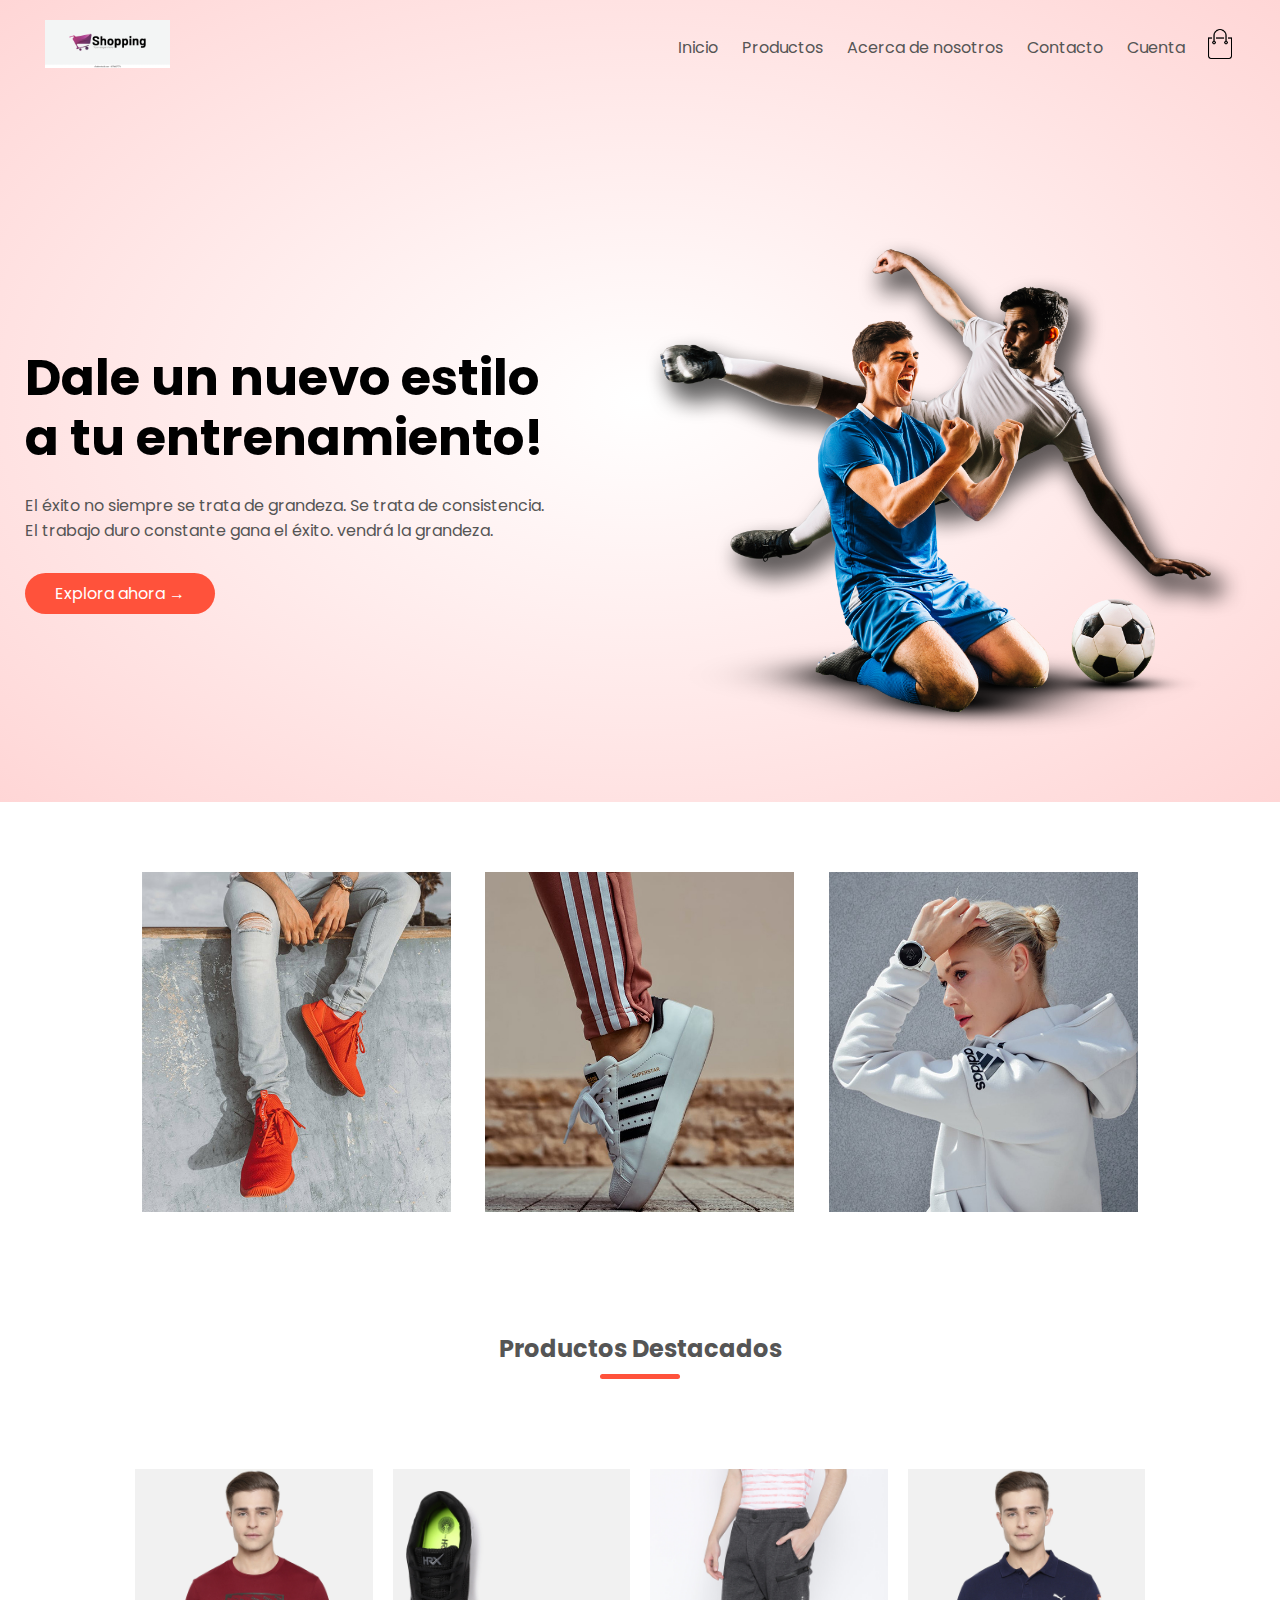
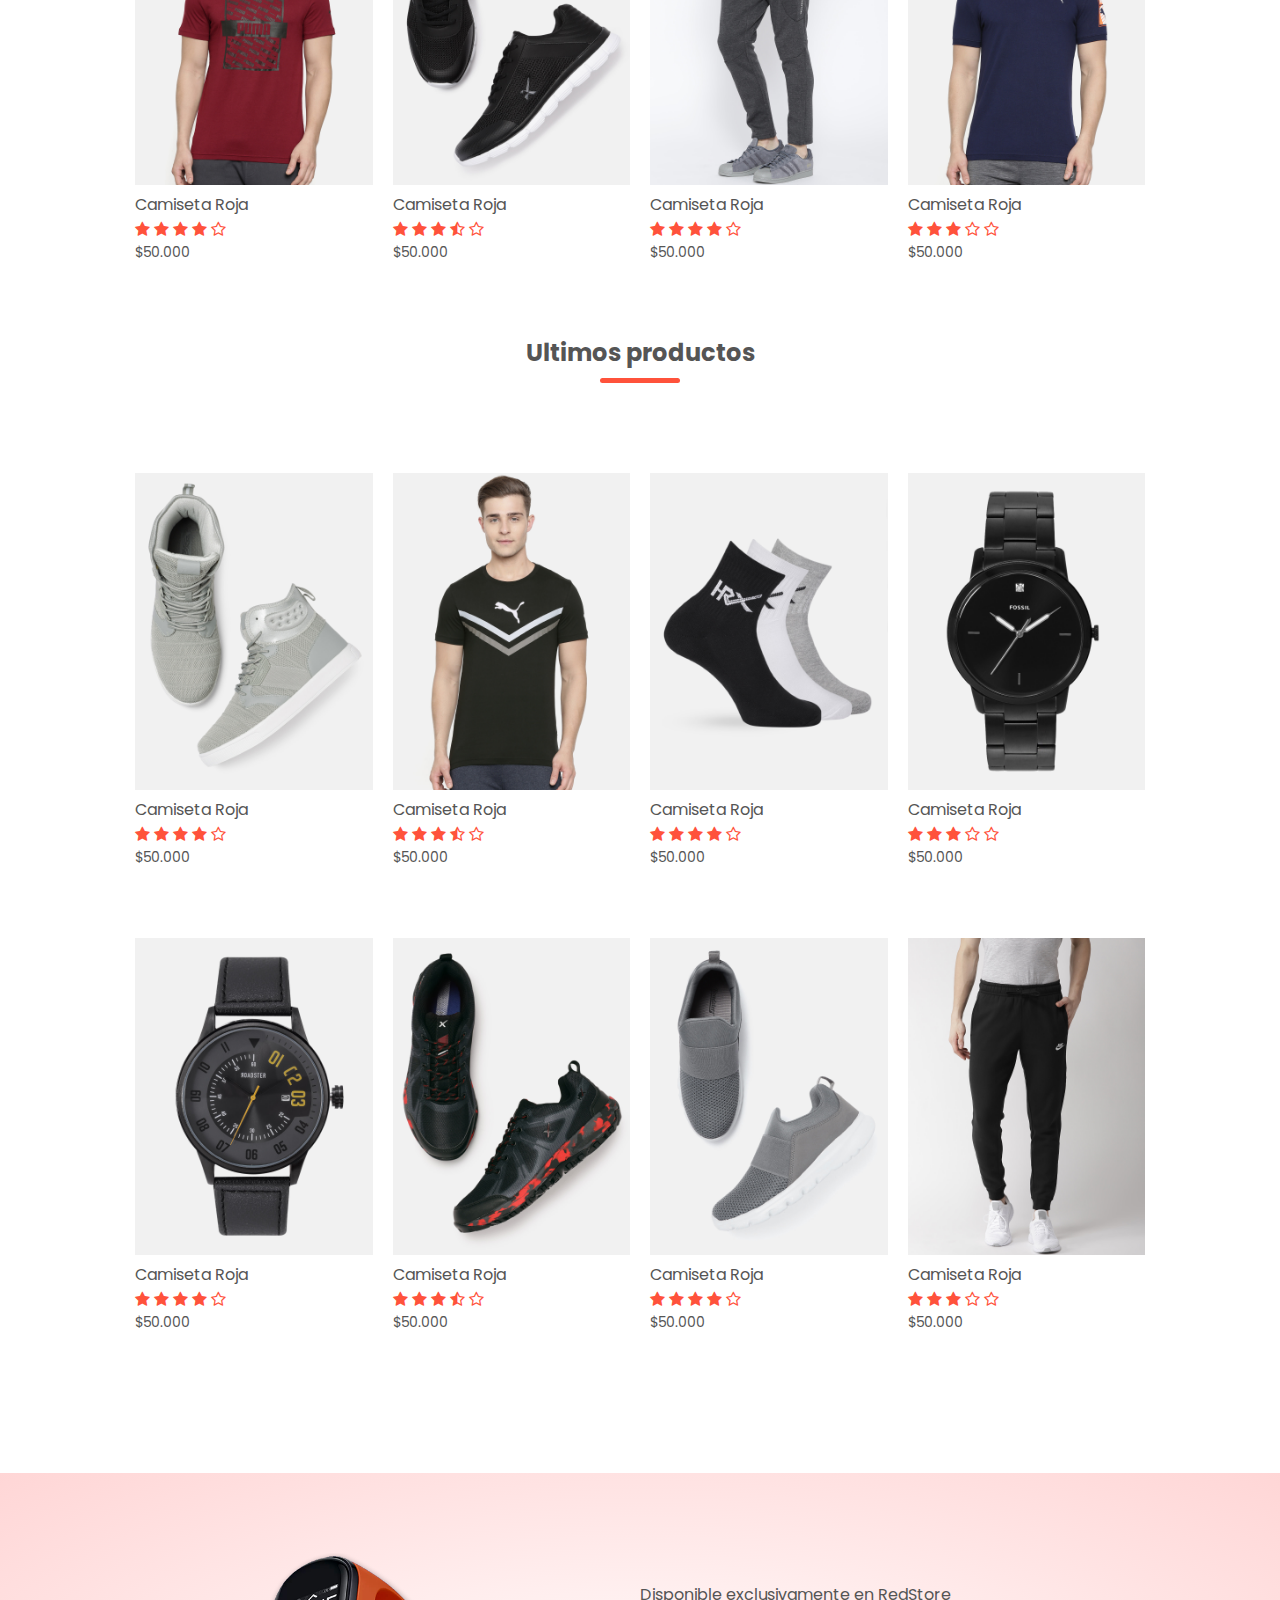
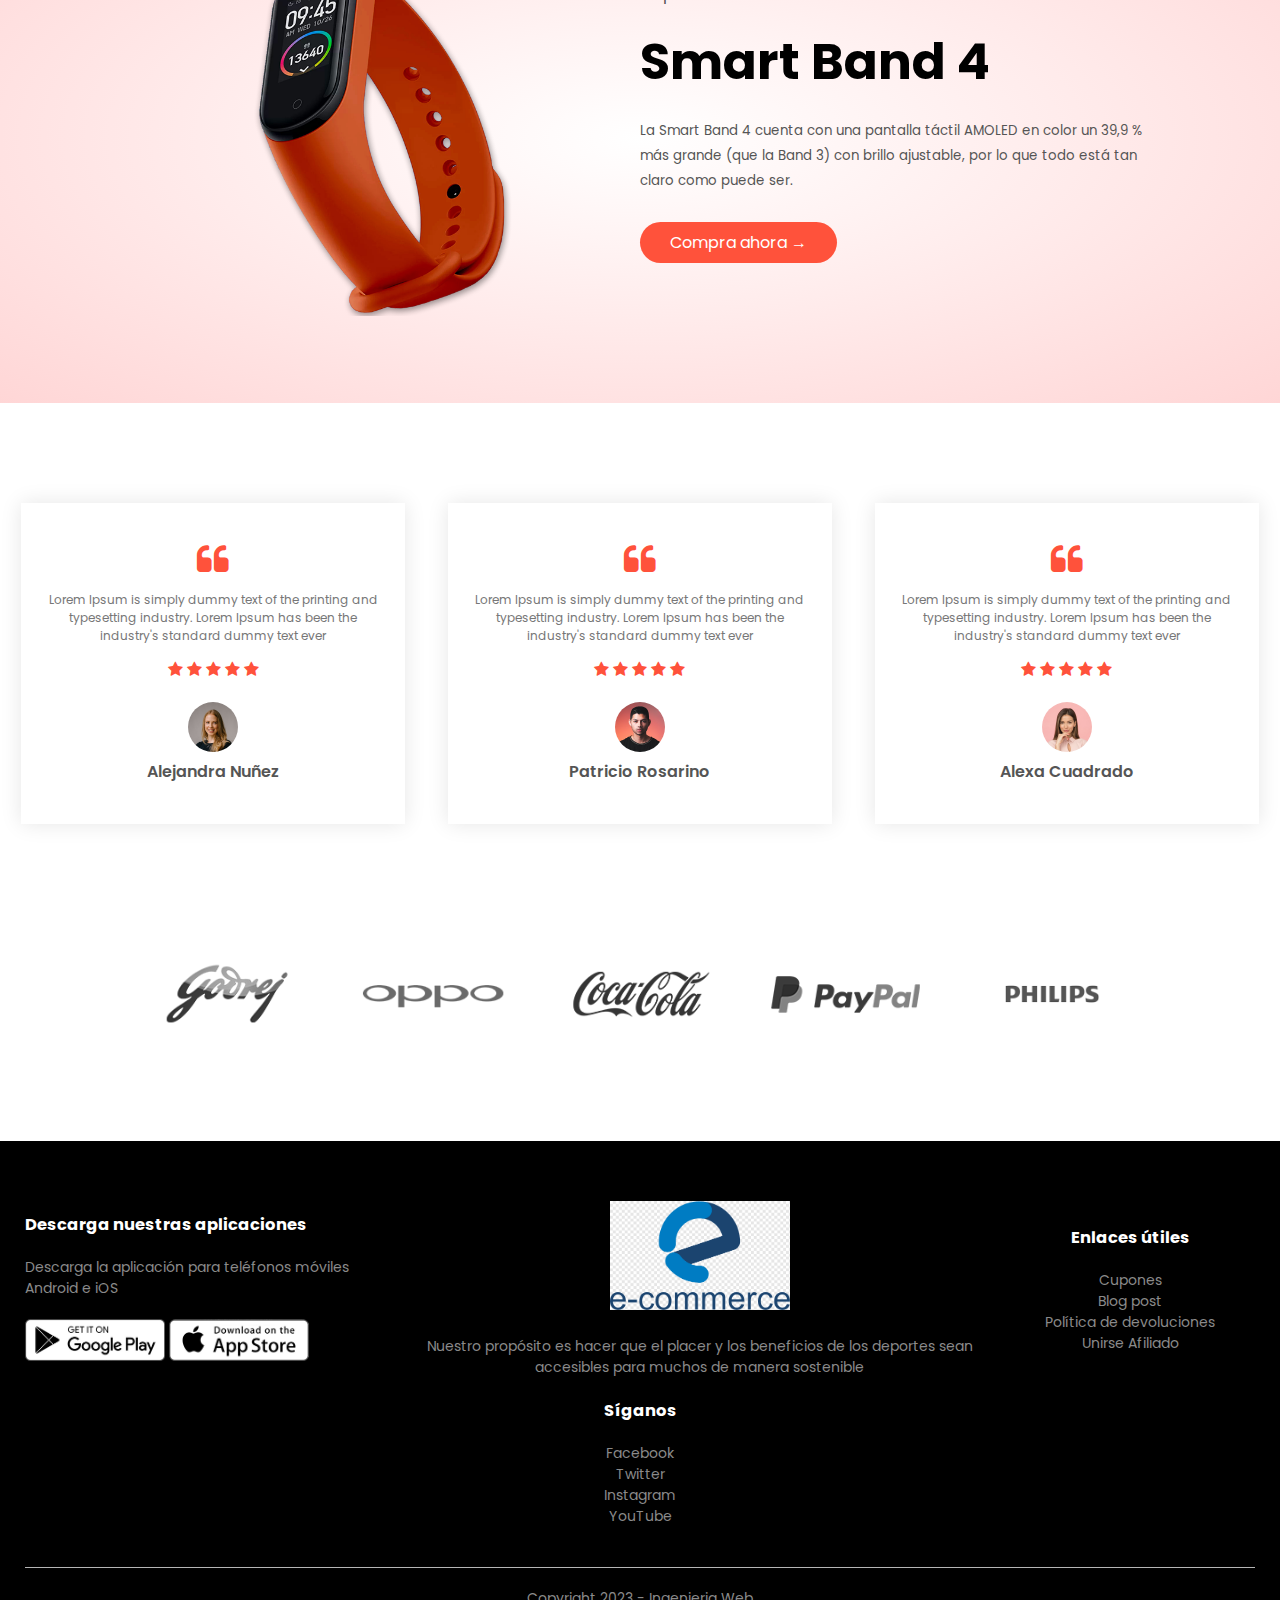
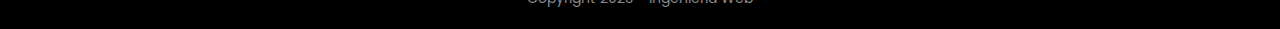
<file: index.html>
<!DOCTYPE html>
<html lang="en">
<head>
    <meta charset="UTF-8">
    <meta http-equiv="X-UA-Compatible" content="IE=edge">
    <meta name="viewport" content="width=device-width, initial-scale=1.0">
    <title>Ecomerce</title>
    <link rel="stylesheet" href="style.css">
    <link rel="preconnect" href="https://fonts.googleapis.com">
<link rel="preconnect" href="https://fonts.gstatic.com" crossorigin>
<link href="https://fonts.googleapis.com/css2?family=Poppins:wght@300;400;500;600;700&display=swap" rel="stylesheet">
<link rel="stylesheet" href="https://stackpath.bootstrapcdn.com/font-awesome/4.7.0/css/font-awesome.min.css">
</head>
<body>

<div class="header">
<div class="container">
    <div class="navbar">
        <div class="logo">
            <a href="index.html"><img src="images/logo.png" width="125px" alt="Logo Ecomerce"></a>        </div>
        <nav>
            <ul id="MenuItems">
                <li><a href="index.html">Inicio</a></li>
                <li><a href="productos.html">Productos</a></li>
                <li><a href="">Acerca de nosotros</a></li>
                <li><a href="">Contacto</a></li>
                <li><a href="login.html">Cuenta</a></li>
        </nav>
        <a href="carrito.html"><img src="images/cart.png" width="30px" height="30px"></a>
        <img src="images/menu.png" class="menu-icon" onclick="menutoggle()">
    </div>
    <div class="row">
        <div class="col-2">
            <h1>Dale un nuevo estilo <br> a tu entrenamiento!</h1>
            <p>El éxito no siempre se trata de grandeza. Se trata de consistencia. <br> El trabajo duro constante gana el éxito. vendrá la grandeza.</p>
            <a href="" class="btn"> Explora ahora &#8594</a>
        </div>
        <div class="col-2">
            <img src="images/image1.png" alt="panel1">
        </div>
    </div>
</div>
</div>

<!------Featured categorias ----->
<div class="categories">
    <div class="small-container">
    <div class="row">
        <div class="col-3">
            <img src="images/category-1.jpg" >
        </div>
        <div class="col-3">
            <img src="images/category-2.jpg" >
        </div>
        <div class="col-3">
            <img src="images/category-3.jpg" >
        </div>
    </div>
</div>
</div>
<!------Productos Destacados ----->
<div class="small-container">
    <h2 class="title">Productos Destacados</h2>
    <div class="row">
        <div class="col-4">
            <a href="productos-defecto.html"><img src="images/product-1.jpg"></a>
            <a href="productos-defecto.html"><h4>Camiseta Roja</h4></a>
            <div class="rating">
                <i class="fa fa-star"></i>
                <i class="fa fa-star"></i>
                <i class="fa fa-star"></i>
                <i class="fa fa-star"></i>
                <i class="fa fa-star-o"></i>
            </div>
            <p>$50.000</p>
        </div>
        <div class="col-4">
            <img src="images/product-2.jpg">
            <h4>Camiseta Roja</h4>
            <div class="rating">
                <i class="fa fa-star"></i>
                <i class="fa fa-star"></i>
                <i class="fa fa-star"></i>
                <i class="fa fa-star-half-o"></i>
                <i class="fa fa-star-o"></i>
            </div>
            <p>$50.000</p>
        </div>
        <div class="col-4">
            <img src="images/product-3.jpg">
            <h4>Camiseta Roja</h4>
            <div class="rating">
                <i class="fa fa-star"></i>
                <i class="fa fa-star"></i>
                <i class="fa fa-star"></i>
                <i class="fa fa-star"></i>
                <i class="fa fa-star-o"></i>
            </div>
            <p>$50.000</p>
        </div>
        <div class="col-4">
            <img src="images/product-4.jpg">
            <h4>Camiseta Roja</h4>
            <div class="rating">
                <i class="fa fa-star"></i>
                <i class="fa fa-star"></i>
                <i class="fa fa-star"></i>
                <i class="fa fa-star-o"></i>
                <i class="fa fa-star-o"></i>
            </div>
            <p>$50.000</p>
        </div>
    </div>
    <h2 class="title">Ultimos productos</h2>
        <div class="row">
            <div class="col-4">
                <img src="images/product-5.jpg">
                <h4>Camiseta Roja</h4>
                <div class="rating">
                    <i class="fa fa-star"></i>
                    <i class="fa fa-star"></i>
                    <i class="fa fa-star"></i>
                    <i class="fa fa-star"></i>
                    <i class="fa fa-star-o"></i>
                </div>
                <p>$50.000</p>
            </div>
            <div class="col-4">
                <img src="images/product-6.jpg">
                <h4>Camiseta Roja</h4>
                <div class="rating">
                    <i class="fa fa-star"></i>
                    <i class="fa fa-star"></i>
                    <i class="fa fa-star"></i>
                    <i class="fa fa-star-half-o"></i>
                    <i class="fa fa-star-o"></i>
                </div>
                <p>$50.000</p>
            </div>
            <div class="col-4">
                <img src="images/product-7.jpg">
                <h4>Camiseta Roja</h4>
                <div class="rating">
                    <i class="fa fa-star"></i>
                    <i class="fa fa-star"></i>
                    <i class="fa fa-star"></i>
                    <i class="fa fa-star"></i>
                    <i class="fa fa-star-o"></i>
                </div>
                <p>$50.000</p>
            </div>
            <div class="col-4">
                <img src="images/product-8.jpg">
                <h4>Camiseta Roja</h4>
                <div class="rating">
                    <i class="fa fa-star"></i>
                    <i class="fa fa-star"></i>
                    <i class="fa fa-star"></i>
                    <i class="fa fa-star-o"></i>
                    <i class="fa fa-star-o"></i>
                </div>
                <p>$50.000</p>
            </div>
        </div>
        <div class="row">
            <div class="col-4">
                <img src="images/product-9.jpg">
                <h4>Camiseta Roja</h4>
                <div class="rating">
                    <i class="fa fa-star"></i>
                    <i class="fa fa-star"></i>
                    <i class="fa fa-star"></i>
                    <i class="fa fa-star"></i>
                    <i class="fa fa-star-o"></i>
                </div>
                <p>$50.000</p>
            </div>
            <div class="col-4">
                <img src="images/product-10.jpg">
                <h4>Camiseta Roja</h4>
                <div class="rating">
                    <i class="fa fa-star"></i>
                    <i class="fa fa-star"></i>
                    <i class="fa fa-star"></i>
                    <i class="fa fa-star-half-o"></i>
                    <i class="fa fa-star-o"></i>
                </div>
                <p>$50.000</p>
            </div>
            <div class="col-4">
                <img src="images/product-11.jpg">
                <h4>Camiseta Roja</h4>
                <div class="rating">
                    <i class="fa fa-star"></i>
                    <i class="fa fa-star"></i>
                    <i class="fa fa-star"></i>
                    <i class="fa fa-star"></i>
                    <i class="fa fa-star-o"></i>
                </div>
                <p>$50.000</p>
            </div>
            <div class="col-4">
                <img src="images/product-12.jpg">
                <h4>Camiseta Roja</h4>
                <div class="rating">
                    <i class="fa fa-star"></i>
                    <i class="fa fa-star"></i>
                    <i class="fa fa-star"></i>
                    <i class="fa fa-star-o"></i>
                    <i class="fa fa-star-o"></i>
                </div>
                <p>$50.000</p>
            </div>
        </div>
</div>
<!------Ofertas ----->
<div class="offer">
    <div class="small-container">
        <div class="row">
            <div class="col-2">
                <img src="images/exclusive.png" class="offer-img">
            </div>
            <div class="col-2">
                <p>Disponible exclusivamente en RedStore</p>
                <h1>Smart Band 4</h1>
                <small>La Smart Band 4 cuenta con una pantalla táctil AMOLED en color un 39,9 % más grande (que la Band 3) con brillo ajustable, por lo que todo está tan claro como puede ser.</small>
                
<br>                <a href="" class="btn">Compra ahora &#8594</a>
            </div>
        </div>
    </div>
</div>

<!------ Testimonios ----->
<div class="testimonial">
    <div class="small-contaienr">
        <div class="row">
            <div class="col-3">
                <i class="fa fa-quote-left"></i>
                <p>Lorem Ipsum is simply dummy text of the printing and typesetting industry. Lorem Ipsum has been the industry's standard dummy text ever</p>
                <div class="rating">
                    <i class="fa fa-star"></i>
                    <i class="fa fa-star"></i>
                    <i class="fa fa-star"></i>
                    <i class="fa fa-star"></i>
                    <i class="fa fa-star"></i>
                </div>
                <img src="images/user-1.png">
                <h3>Alejandra Nuñez</h3>
            </div>
            <div class="col-3">
                <i class="fa fa-quote-left"></i>
                <p>Lorem Ipsum is simply dummy text of the printing and typesetting industry. Lorem Ipsum has been the industry's standard dummy text ever</p>
                <div class="rating">
                    <i class="fa fa-star"></i>
                    <i class="fa fa-star"></i>
                    <i class="fa fa-star"></i>
                    <i class="fa fa-star"></i>
                    <i class="fa fa-star"></i>
                </div>
                <img src="images/user-2.png">
                <h3>Patricio Rosarino</h3>
            </div>
            <div class="col-3">
                <i class="fa fa-quote-left"></i>
                <p>Lorem Ipsum is simply dummy text of the printing and typesetting industry. Lorem Ipsum has been the industry's standard dummy text ever</p>
                <div class="rating">
                    <i class="fa fa-star"></i>
                    <i class="fa fa-star"></i>
                    <i class="fa fa-star"></i>
                    <i class="fa fa-star"></i>
                    <i class="fa fa-star"></i>
                </div>
                <img src="images/user-3.png">
                <h3>Alexa Cuadrado</h3>
            </div>
        </div>
    </div>
</div>
<!------ brands ----->
<div class="brands">
    <div class="small-container">
        <div class="row">
            <div class="col-5">
                <img src="images/logo-godrej.png">
            </div>
            <div class="col-5">
                <img src="images/logo-oppo.png">
            </div>
            <div class="col-5">
                <img src="images/logo-coca-cola.png">
            </div>
            <div class="col-5">
                <img src="images/logo-paypal.png">
            </div>
            <div class="col-5">
                <img src="images/logo-philips.png">
            </div>
        </div>
    </div>
</div>
<!------ footer ----->
<div class="footer">
    <div class="container">
        <div class="row">
            <div class="footer-col-1">
                <h3>Descarga nuestras aplicaciones</h3>
                <p>Descarga la aplicación para teléfonos móviles Android e iOS</p>
                <div class="app-logo">
                    <img src="images/play-store.png">
                    <img src="images/app-store.png">
                </div>
            </div>
            <div class="footer-col-2">
                <img src="images/logo-white.png">
                <p>Nuestro propósito es hacer que el placer y los beneficios de los deportes sean accesibles para muchos de manera sostenible</p>
            </div>
            <div class="footer-col-3">
                <h3>Enlaces útiles</h3>
                <ul>
                    <li>Cupones</li>
                    <li>Blog post</li>
                    <li>Política de devoluciones</li>
                    <li>Unirse Afiliado</li>
                </ul>
            </div>
            <div class="footer-col-4">
                <h3>Síganos</h3>
                <ul>
                    <li>Facebook</li>
                    <li>Twitter</li>
                    <li>Instagram</li>
                    <li>YouTube</li>
                </ul>
            </div>
        </div>
        <hr>
        <p class="copyright">Copyright 2023 - Ingenieria Web</p>
    </div>
</div>
<script src="javascript.js"></script>
</body>
</html>
</file>
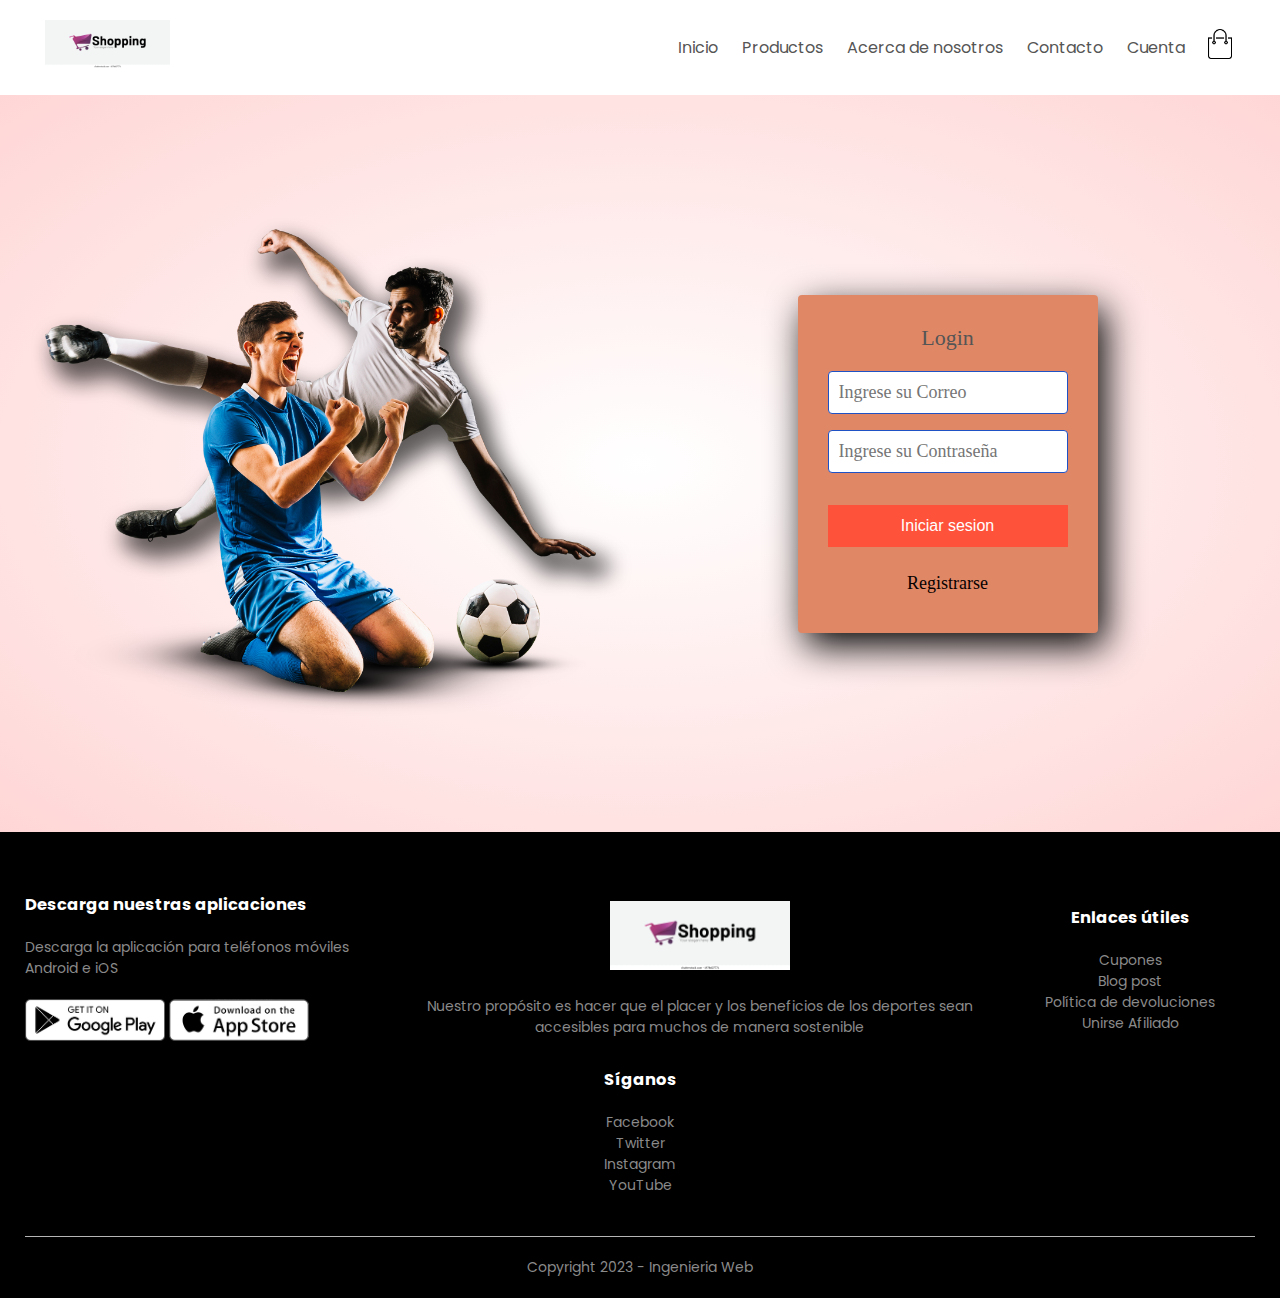
<file: acceder.html>
<!DOCTYPE html>
<html lang="en">
<head>
    <meta charset="UTF-8">
    <meta http-equiv="X-UA-Compatible" content="IE=edge">
    <meta name="viewport" content="width=device-width, initial-scale=1.0">
    <title>inicio sesion - Ecomerce</title>
    <link rel="stylesheet" href="/css/index.css">
    <link rel="preconnect" href="https://fonts.googleapis.com">
<link rel="preconnect" href="https://fonts.gstatic.com" crossorigin>
<link href="https://fonts.googleapis.com/css2?family=Poppins:wght@300;400;500;600;700&display=swap" rel="stylesheet">
<link rel="stylesheet" href="https://stackpath.bootstrapcdn.com/font-awesome/4.7.0/css/font-awesome.min.css">
</head>
<body>
<!------ header ----->

<div class="container">
    <div class="navbar">
        <div class="logo">
            <a href="principal.html"><img src="img/logo.png" width="125px" alt="Logo Ecomerce"></a>
        </div>
        <nav>
            <ul id="MenuItems">
                <li><a href="principal.html">Inicio</a></li>
                <li><a href="mostrarproductos.html">Productos</a></li>
                <li><a href="">Acerca de nosotros</a></li>
                <li><a href="">Contacto</a></li>
                <li><a href="acceder.html">Cuenta</a></li>
            </ul>
        </nav>
        <a href="carrito.html"><img src="img/cart.png" width="30px" height="30px"></a>
        <img src="img/menu.png" class="menu-icon" onclick="menutoggle()">
    </div>
</div>

<!------ Cuenta ----->
<div class="account-page">
    <div class="container">
        <div class="row">
            <div class="col-2">
                <img src="img/image1.png" width="100%">
            </div>
                    <section class="form-register">
                        <h4>Login</h4>
                        <input class="controls" type="email" name="correo" id="correo" placeholder="Ingrese su Correo">
                        <input class="controls" type="password" name="correo" id="correo" placeholder="Ingrese su Contraseña">
                        <br>
                        <a href=""><input class="botons" type="submit" value="Iniciar sesion" onclick="ValidarIdentidad()"></a>
                        <p><a href="registrar.html">Registrarse</a></p>
                      </section>
                </div>
            </div>
        </div>

<!------ footer ----->
<div class="footer">
    <div class="container">
        <div class="row">
            <div class="footer-col-1">
                <h3>Descarga nuestras aplicaciones</h3>
                <p>Descarga la aplicación para teléfonos móviles Android e iOS</p>
                <div class="app-logo">
                    <img src="img/play-store.png">
                    <img src="img/app-store.png">
                </div>
            </div>
            <div class="footer-col-2">
                <img src="img/logo.png">
                <p>Nuestro propósito es hacer que el placer y los beneficios de los deportes sean accesibles para muchos de manera sostenible</p>
            </div>
            <div class="footer-col-3">
                <h3>Enlaces útiles</h3>
                <ul>
                    <li>Cupones</li>
                    <li>Blog post</li>
                    <li>Política de devoluciones</li>
                    <li>Unirse Afiliado</li>
                </ul>
            </div>
            <div class="footer-col-4">
                <h3>Síganos</h3>
                <ul>
                    <li>Facebook</li>
                    <li>Twitter</li>
                    <li>Instagram</li>
                    <li>YouTube</li>
                </ul>
            </div>
        </div>
        <hr>
        <p class="copyright">Copyright 2023 - Ingenieria Web</p>
    </div>
</div>
<script src="javascript.js"></script>
</body>
</html>
</file>
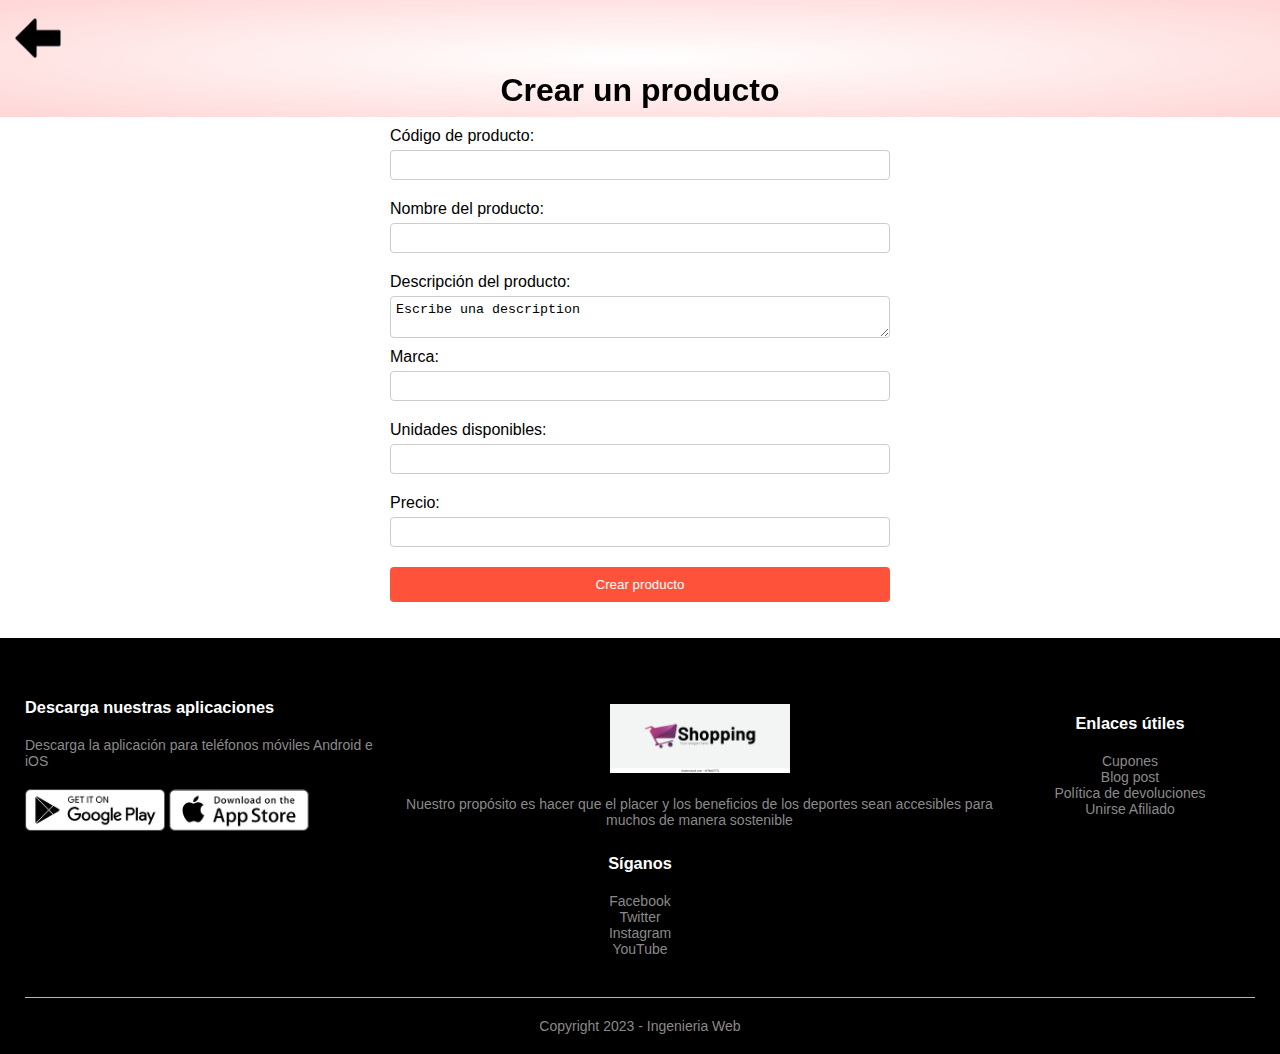
<file: add.html>
<!DOCTYPE html>
<html>

<head>
  <meta charset="UTF-8">
  <title>Create product - eCommerce</title>
  <link rel="stylesheet" href="../css//compras.css">
  <link rel="stylesheet" href="css/index.css">
  <link href="https://cdn.jsdelivr.net/npm/bootstrap@5.3.0-alpha3/dist/css/bootstrap.min.css" rel="stylesheet"
    integrity="sha384-KK94CHFLLe+nY2dmCWGMq91rCGa5gtU4mk92HdvYe+M/SXH301p5ILy+dN9+nJOZ" crossorigin="anonymous">
  <script src="https://cdn.jsdelivr.net/npm/bootstrap@5.3.0-alpha3/dist/js/bootstrap.bundle.min.js"
    integrity="sha384-ENjdO4Dr2bkBIFxQpeoTz1HIcje39Wm4jDKdf19U8gI4ddQ3GYNS7NTKfAdVQSZe"
    crossorigin="anonymous"></script>

</head>

<style>
  .quieto {
    position: sticky;
    top: 0;
    margin: 0;
    color: rgb(0, 0, 0);
    background:radial-gradient(#fff, #ffd6d6);
    padding: 8px;
  }

  .breadcrumb a {
    color: #ff9900;
  }
    .logo {
      width: 9%;
    }

    
header {
	width: 100%;
	background-color: #232f3e;
	color: #ffffff;
	padding: 20px;
	display: flex !important;
	flex-direction: row;
	align-items: center;
	justify-content: space-between;
  }
</style>

<body>

  <section class="d-flex justify-content-lg-start align-items-center mb-3 quieto px-3 ">
    <a href="mostrarproductos.html"><img src="img/atras.png" width="60px" alt="flecha atras"></a> 
    <h1>Crear un producto
    </h1>
  </section>

  <div class="container-fluid">

    <div class="container-fluid">
      <!-- <nav aria-label="breadcrumb">
        <ol class="breadcrumb">
          <li class="breadcrumb-item"><a href="../principal.html">Home</a></li>
          <li class="breadcrumb-item"><a href="index.html">Products</a></li>
          <li class="breadcrumb-item active" aria-current="page">Add Product</li>
        </ol>
      </nav> -->

      <h3 id="message"></h3>
      <form id="product-form" enctype="multipart/form-data">
        <label for="ean">Código de producto:</label>
        <input value="" type="text" id="ean" name="product_ean_code" required>

        <label for="name">Nombre del producto:</label>
        <input value="" type="text" id="name" name="product_name" required>

        <label for="description">Descripción del producto:</label>
        <textarea id="description" name="product_description" required>Escribe una description</textarea>

        <label for="brand">Marca:</label>
        <input value="" type="text" id="brand" name="product_brand" required>

        <label for="units">Unidades disponibles:</label>
        <input value="" type="number" id="units" name="product_inventory" min="0" required>

        <label for="price">Precio:</label>
        <input value="" type="number" id="price" name="product_price" min="0" required>
        
        <!-- <label for="price">imagen:</label>
        <input value="" type="file" id="imagen" name="imagen_produc" min="0" required> -->
        
        <button type="submit">Crear producto</button>
      </form>
    </div>

    <script src="../js/product/add.js"></script>
</body>
<br>
<br>

<!------ footer ----->
<div class="footer">
  <div class="container">
      <div class="row">
          <div class="footer-col-1">
              <h3>Descarga nuestras aplicaciones</h3>
              <p>Descarga la aplicación para teléfonos móviles Android e iOS</p>
              <div class="app-logo">
                  <img src="img/play-store.png">
                  <img src="img/app-store.png">
              </div>
          </div>
          <div class="footer-col-2">
              <img src="img/logo.png">
              <p>Nuestro propósito es hacer que el placer y los beneficios de los deportes sean accesibles para muchos de manera sostenible</p>
          </div>
          <div class="footer-col-3">
              <h3>Enlaces útiles</h3>
              <ul>
                  <li>Cupones</li>
                  <li>Blog post</li>
                  <li>Política de devoluciones</li>
                  <li>Unirse Afiliado</li>
              </ul>
          </div>
          <div class="footer-col-4">
              <h3>Síganos</h3>
              <ul>
                  <li>Facebook</li>
                  <li>Twitter</li>
                  <li>Instagram</li>
                  <li>YouTube</li>
              </ul>
          </div>
      </div>
      <hr>
      <p class="copyright">Copyright 2023 - Ingenieria Web</p>
  </div>
</div>
</html>
</file>
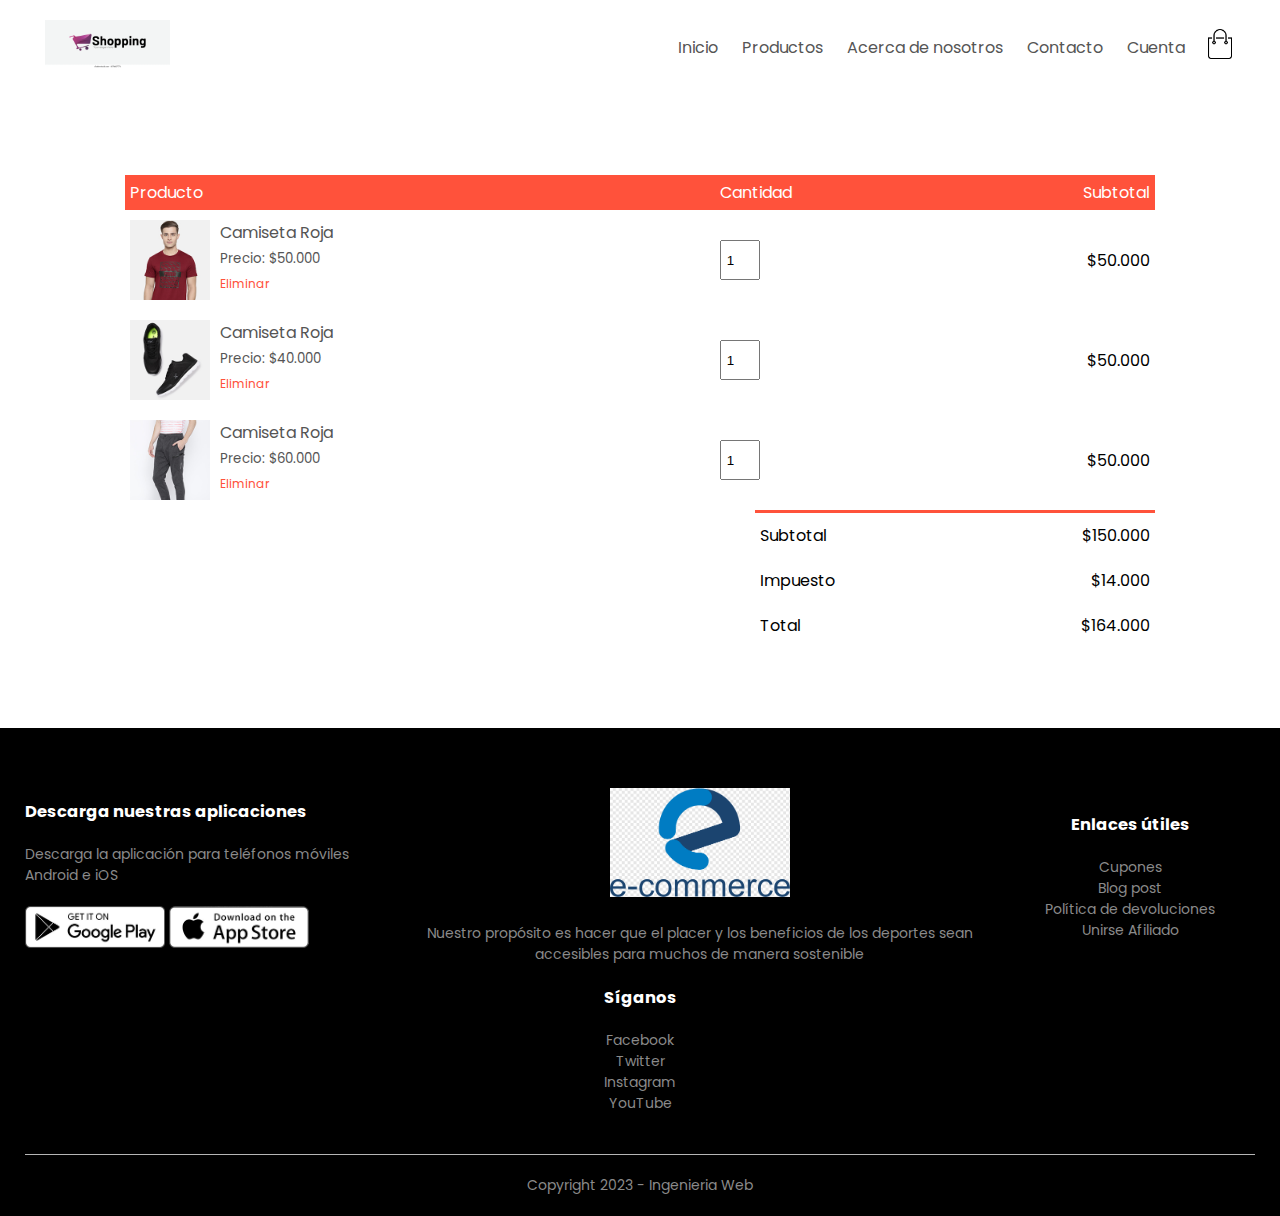
<file: carrito.html>
<!DOCTYPE html>
<html lang="en">
<head>
    <meta charset="UTF-8">
    <meta http-equiv="X-UA-Compatible" content="IE=edge">
    <meta name="viewport" content="width=device-width, initial-scale=1.0">
    <title>Carrito de compras - Ecomerce</title>
    <link rel="stylesheet" href="style.css">
    <link rel="preconnect" href="https://fonts.googleapis.com">
<link rel="preconnect" href="https://fonts.gstatic.com" crossorigin>
<link href="https://fonts.googleapis.com/css2?family=Poppins:wght@300;400;500;600;700&display=swap" rel="stylesheet">
<link rel="stylesheet" href="https://stackpath.bootstrapcdn.com/font-awesome/4.7.0/css/font-awesome.min.css">
</head>
<body>

<div class="container">
    <div class="navbar">
        <div class="logo">
            <img src="images/logo.png" width="125px" alt="Logo Ecomerce">
        </div>
        <nav>
            <ul id="MenuItems">
                <li><a href="index.html">Inicio</a></li>
                <li><a href="productos.html">Productos</a></li>
                <li><a href="">Acerca de nosotros</a></li>
                <li><a href="">Contacto</a></li>
                <li><a href="login.html">Cuenta</a></li>
            </ul>
        </nav>
        <a href="carrito.html"><img src="images/cart.png" width="30px" height="30px"></a>
        <img src="images/menu.png" class="menu-icon" onclick="menutoggle()">
    </div>
</div>

<!------ items de carrito ----->
<div class="small-container cart-page">
    <table>
        <tr>
            <th>Producto</th>
            <th>Cantidad</th>
            <th>Subtotal</th>
        </tr>
        <tr>
            <td>
                <div class="cart-info">
                    <img src="images/buy-1.jpg">
                    <div>
                        <p>Camiseta Roja</p>
                        <small>Precio: $50.000</small><br>
                        <a href="">Eliminar</a>
                    </div>
                </div>
            </td>
            <td><input type="number" value="1"></td>
            <td>$50.000</td>
        </tr>
        <tr>
            <td>
                <div class="cart-info">
                    <img src="images/buy-2.jpg">
                    <div>
                        <p>Camiseta Roja</p>
                        <small>Precio: $40.000</small><br>
                        <a href="">Eliminar</a>
                    </div>
                </div>
            </td>
            <td><input type="number" value="1"></td>
            <td>$50.000</td>
        </tr>
        <tr>
            <td>
                <div class="cart-info">
                    <img src="images/buy-3.jpg">
                    <div>
                        <p>Camiseta Roja</p>
                        <small>Precio: $60.000</small><br>
                        <a href="">Eliminar</a>
                    </div>
                </div>
            </td>
            <td><input type="number" value="1"></td>
            <td>$50.000</td>
        </tr>
    </table>
    <div class="total-price">
        <table>
            <tr>
                <td>Subtotal</td>
                <td>$150.000</td>
            </tr>
            <tr>
                <td>Impuesto</td>
                <td>$14.000</td>
            </tr>
            <tr>
                <td>Total</td>
                <td>$164.000</td>
            </tr>
        </table>
    </div>
</div>


<!------ footer ----->
<div class="footer">
    <div class="container">
        <div class="row">
            <div class="footer-col-1">
                <h3>Descarga nuestras aplicaciones</h3>
                <p>Descarga la aplicación para teléfonos móviles Android e iOS</p>
                <div class="app-logo">
                    <img src="images/play-store.png">
                    <img src="images/app-store.png">
                </div>
            </div>
            <div class="footer-col-2">
                <img src="images/logo-white.png">
                <p>Nuestro propósito es hacer que el placer y los beneficios de los deportes sean accesibles para muchos de manera sostenible</p>
            </div>
            <div class="footer-col-3">
                <h3>Enlaces útiles</h3>
                <ul>
                    <li>Cupones</li>
                    <li>Blog post</li>
                    <li>Política de devoluciones</li>
                    <li>Unirse Afiliado</li>
                </ul>
            </div>
            <div class="footer-col-4">
                <h3>Síganos</h3>
                <ul>
                    <li>Facebook</li>
                    <li>Twitter</li>
                    <li>Instagram</li>
                    <li>YouTube</li>
                </ul>
            </div>
        </div>
        <hr>
        <p class="copyright">Copyright 2023 - Ingenieria Web</p>
    </div>
</div>
<script src="javascript.js"></script>
</body>
</html>
</file>
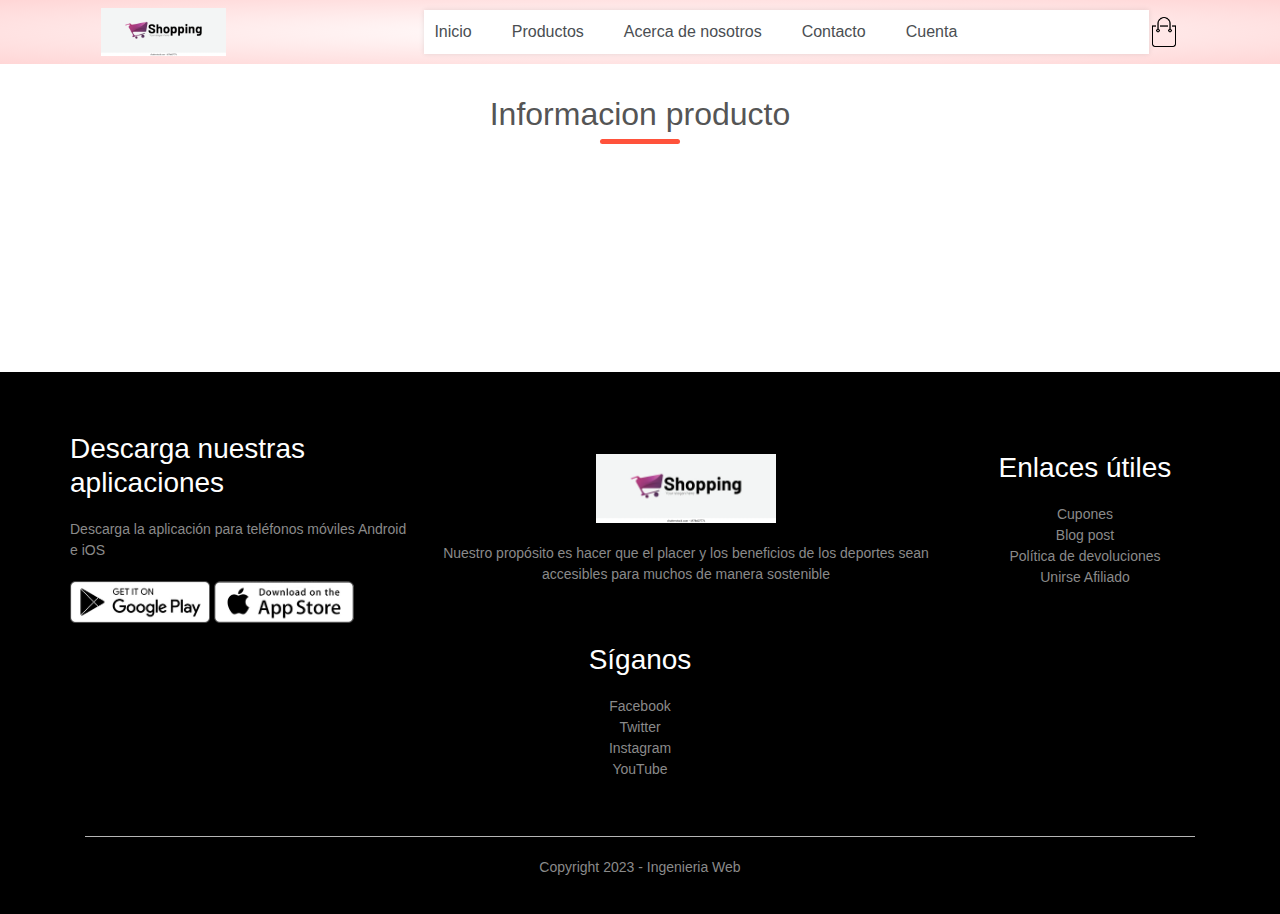
<file: infoProducto.html>
<!DOCTYPE html>

<html lang="es">
<!DOCTYPE html>
<html>

<body>

  <head>
    <meta charset="UTF-8">
    <meta name="viewport" content="width=device-width, initial-scale=1.0">
    <title>crafstoline - Tienda Online</title>
    <link rel="stylesheet" href="css/index.css">
    <link rel="stylesheet" href="css/estiloprincipal.css">
    <link rel="preconnect" href="https://fonts.googleapis.com">
    <link rel="preconnect" href="https://fonts.gstatic.com" crossorigin>
    <link href="https://fonts.googleapis.com/css2?family=Poppins:wght@300;400;500;600;700&display=swap" rel="stylesheet">
    <link rel="stylesheet" href="https://stackpath.bootstrapcdn.com/font-awesome/4.7.0/css/font-awesome.min.css">
    <link href="https://cdn.jsdelivr.net/npm/bootstrap@5.3.0-alpha3/dist/css/bootstrap.min.css" rel="stylesheet"
      integrity="sha384-KK94CHFLLe+nY2dmCWGMq91rCGa5gtU4mk92HdvYe+M/SXH301p5ILy+dN9+nJOZ" crossorigin="anonymous">
    <script src="https://cdn.jsdelivr.net/npm/bootstrap@5.3.0-alpha3/dist/js/bootstrap.bundle.min.js"
      integrity="sha384-ENjdO4Dr2bkBIFxQpeoTz1HIcje39Wm4jDKdf19U8gI4ddQ3GYNS7NTKfAdVQSZe"
      crossorigin="anonymous"></script>
    <link rel="stylesheet" href="https://maxcdn.bootstrapcdn.com/bootstrap/4.0.0/css/bootstrap.min.css">
  </head>

  <body>
    <!------header ----->
    <div class="header">
<div class="container">
    <div class="navbar">
        <div class="logo">
            <a href="principal.html"><img src="img/logo.png" width="125px" alt="Logo Ecomerce"></a>        </div>
        <nav>
            <ul id="MenuItems">
                <li><a href="principal.html">Inicio</a></li>
                <li><a href="mostrarproductos.html">Productos</a></li>
                <li><a href="">Acerca de nosotros</a></li>
                <li><a href="">Contacto</a></li>
                <li><a href="acceder.html">Cuenta</a></li>
        </nav>
        <a href="carrito.html"><img src="img/cart.png" width="30px" height="30px"></a>
        <img src="img/menu.png" class="menu-icon" onclick="menutoggle()">
    </div>
</div>
</div>
    <!-- <header>
      <a href="principal.html" class="imagen_intro">
        <img src="./img/craftsoline.jpg" alt="crafstoline - Tienda Online" class="logo" >
      </a> -->
      
      <!-- <div class="buscador">
        <form action="product/search.html" >
          <input type="text" placeholder="Buscar..." name="search" required>
          <button type="submit">Buscar</button>
        </form> -->
        <!-- <label for="idioma">Idioma:</label>
        <select id="idioma" name="idioma" onchange="cambiarIdioma()">
          <option value="es">Español</option>
          <option value="en">Inglés</option>
          <option value="fr">Francés</option>
          <option value="de">Alemán</option>
          <option value="it">Italiano</option>
        </select> -->
      <!-- </div>
      <form action="https://www.paypal.com/cgi-bin/webscr" method="post" target="_top">
        <input type="hidden" name="cmd" value="_s-xclick">
        <input type="hidden" name="hosted_button_id" value="TU_ID_DE_BOTÓN_PAYPAL_AQUÍ">
        <input type="image" src="https://www.paypalobjects.com/en_US/i/btn/btn_cart_LG.gif" border="0" name="submit"
          alt="PayPal - The safer, easier way to pay online!">
        <img alt="" border="0" src="https://www.paypalobjects.com/es_XC/i/scr/pixel.gif" width="1" height="1">
      </form>
      <a href="https://www.paypal.com/cgi-bin/webscr?cmd=_cart&amp;display=1" class="boton_carrito_gestion">Ver carrito</a>
      <a href="product/index.html" class="boton_carrito_gestion">Gestion Productos</a>
      <div class="formulario__grupo formulario__grupo-btn-principal">
				<p class="boton_carrito_gestion"> <a href="index.html">Login</a></p>
			</div>
    </header> -->
    <!-- <div class="nav_categorias">
    <nav>
      <ul>
        <li><a href="#">Bisuteria</a></li>
        <li><a href="#">Decoracion de hogar</a></li>
        <li><a href="#">Infantil</a></li>
        <li><a href="#">Mesa Y Cocina</a></li>
        <li><a href="#">Moda Y Accesorios</a></li>
        <li><a href="#">Barro</a></li>
        <li><a href="#">Manillas</a></li>
      </ul>
    </nav>
  </div> -->

    <main>
      <!------infor prodcutos ----->
<div class="small-container">
  <h2 class="title">Informacion producto</h2>
</div>
<br>
<br>
<!------ detalles del producto ----->
<div class="small-container single-product">
  <div class="row">
      <!-- <div class="col-2">
          <img src="images/gallery-1.jpg" width="100%" id="product-img">

      </div>
      <div class="col-2">
          <h1>Camiseta Roja by Inge</h1>
          <h4>$50.000</h4>
          <input type="number" value="1">
          <a href="" class="btn">Añadir a carrito</a>
          <h3>Detalles del producto <i class="fa fa-indent"></i></h3>
          <br>
          <p>Mejora el estilo de tu armario con la camiseta activa ING para hombre. Combínalo con una pantaloneta para tu entrenamiento matutino o un jean para salir por la noche con tus amigos.</p>
      </div>
      <div class="comentario">
         <form>
        <label for="comentario">Escribe tu comentario:</label><br>
        <textarea id="comentario" name="comentario"></textarea><br>
        <input type="button" value="Enviar" onclick="guardarComentario()">
        <div>
          <ul id="comment-list"></ul>
        </div>
        
      <script src="js/comentario.js"></script>
      <script>mostrarComentario();</script>
      </form>
      </div>
      <div class="comentarios_registrados">
        
      </div> -->
  </div>
</div>
      <script src="js/product/productos.js"></script>
      </div>
      
      
      <!-- <iframe
        src="https://www.google.com/maps/embed?pb=!1m18!1m12!1m3!1d24444.481346296827!2d-74.08962350398828!3d4.636356362531286!2m3!1f0!2f0!3f0!3m2!1i1024!2i768!4f13.1!3m3!1m2!1s0x8e3f9a2e545a44b1%3A0x4cf0b8f62e304521!2sUniversidad%20Cat%C3%B3lica%20de%20Colombia%20Sede%20El%20Claustro!5e0!3m2!1ses!2sco!4v1682380596936!5m2!1ses!2sco"
        width="600" height="450" style="border:0;" allowfullscreen="" loading="lazy"
        referrerpolicy="no-referrer-when-downgrade" ></iframe> -->
    </main>
  </body>
  <!------ footer ----->
  <div class="footer">
    <div class="container">
        <div class="row">
            <div class="footer-col-1">
                <h3>Descarga nuestras aplicaciones</h3>
                <p>Descarga la aplicación para teléfonos móviles Android e iOS</p>
                <div class="app-logo">
                    <img src="img/play-store.png">
                    <img src="img/app-store.png">
                </div>
            </div>
            <div class="footer-col-2">
                <img src="img/logo.png">
                <p>Nuestro propósito es hacer que el placer y los beneficios de los deportes sean accesibles para muchos de manera sostenible</p>
            </div>
            <div class="footer-col-3">
                <h3>Enlaces útiles</h3>
                <ul>
                    <li>Cupones</li>
                    <li>Blog post</li>
                    <li>Política de devoluciones</li>
                    <li>Unirse Afiliado</li>
                </ul>
            </div>
            <div class="footer-col-4">
                <h3>Síganos</h3>
                <ul>
                    <li>Facebook</li>
                    <li>Twitter</li>
                    <li>Instagram</li>
                    <li>YouTube</li>
                </ul>
            </div>
        </div>
        <hr>
        <p class="copyright">Copyright 2023 - Ingenieria Web</p>
    </div>
</div>
</html>
</file>
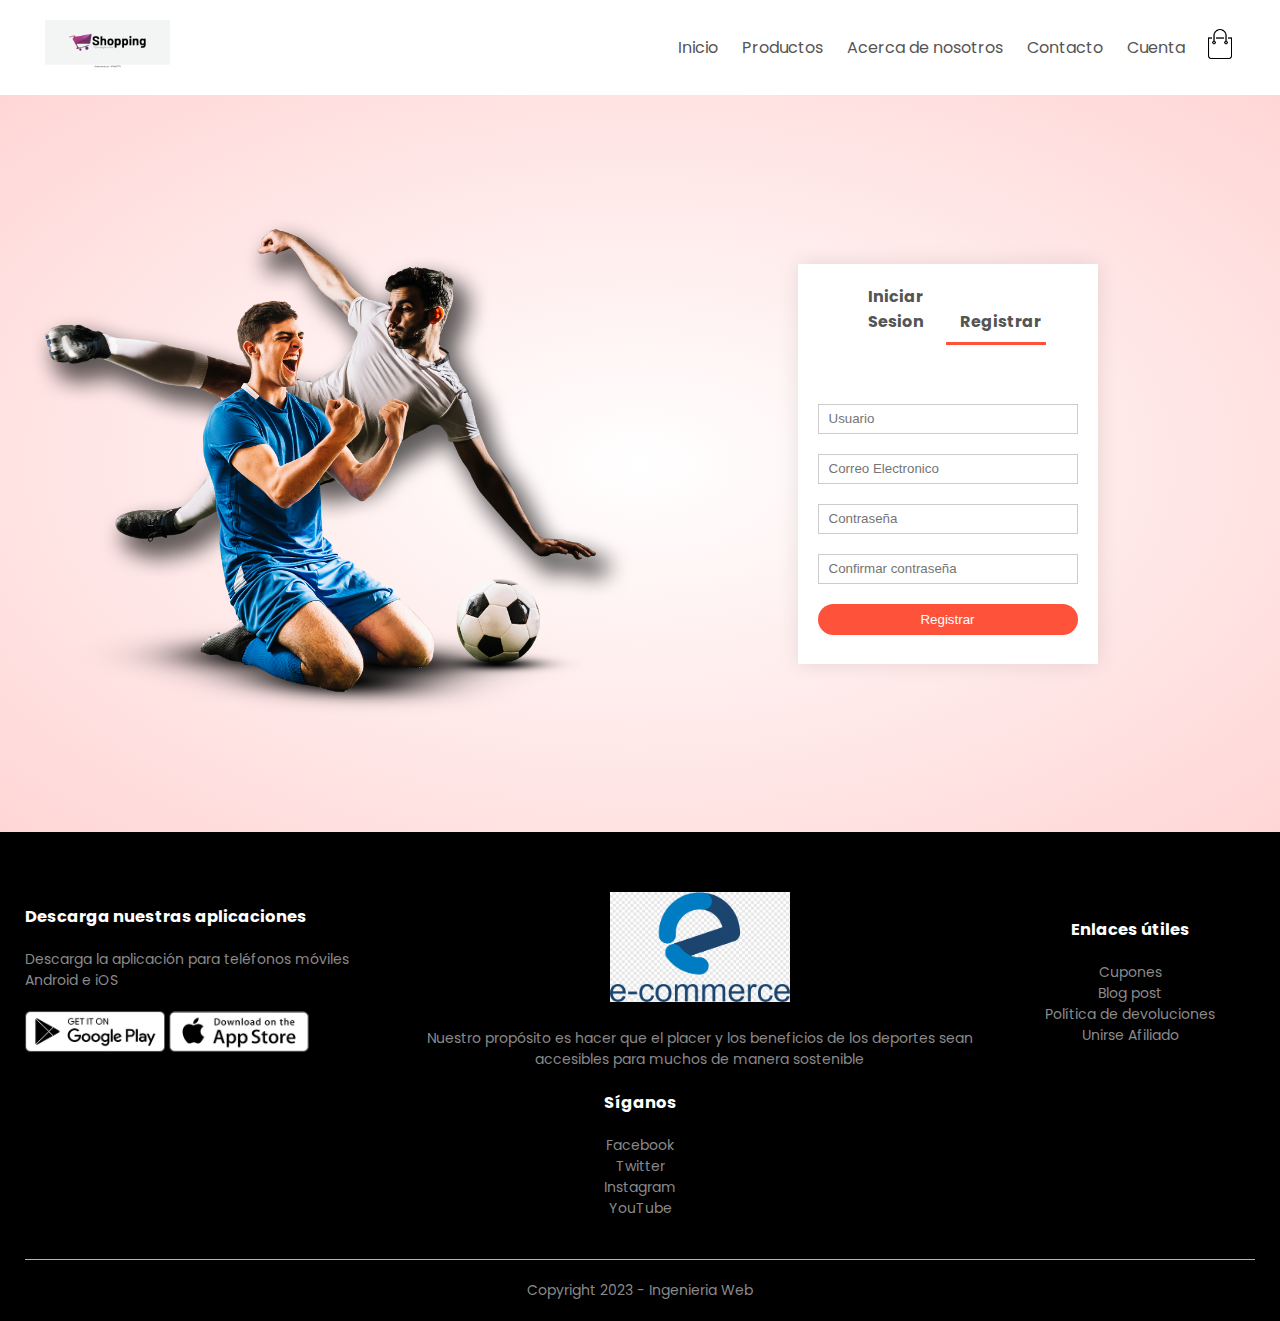
<file: login.html>
<!DOCTYPE html>
<html lang="en">
<head>
    <meta charset="UTF-8">
    <meta http-equiv="X-UA-Compatible" content="IE=edge">
    <meta name="viewport" content="width=device-width, initial-scale=1.0">
    <title>inicio sesion - Ecomerce</title>
    <link rel="stylesheet" href="style.css">
    <link rel="preconnect" href="https://fonts.googleapis.com">
<link rel="preconnect" href="https://fonts.gstatic.com" crossorigin>
<link href="https://fonts.googleapis.com/css2?family=Poppins:wght@300;400;500;600;700&display=swap" rel="stylesheet">
<link rel="stylesheet" href="https://stackpath.bootstrapcdn.com/font-awesome/4.7.0/css/font-awesome.min.css">
</head>
<body>
<!------ header ----->

<div class="container">
    <div class="navbar">
        <div class="logo">
            <a href="index.html"><img src="images/logo.png" width="125px" alt="Logo Ecomerce"></a>
        </div>
        <nav>
            <ul id="MenuItems">
                <li><a href="index.html">Inicio</a></li>
                <li><a href="productos.html">Productos</a></li>
                <li><a href="">Acerca de nosotros</a></li>
                <li><a href="">Contacto</a></li>
                <li><a href="login.html">Cuenta</a></li>
            </ul>
        </nav>
        <a href="carrito.html"><img src="images/cart.png" width="30px" height="30px"></a>
        <img src="images/menu.png" class="menu-icon" onclick="menutoggle()">
    </div>
</div>

<!------ Cuenta ----->
<div class="account-page">
    <div class="container">
        <div class="row">
            <div class="col-2">
                <img src="images/image1.png" width="100%">
            </div>
            <div class="col-2">
                <div class="form-container">
                    <div class="form-btn">
                        <span onclick="login()">Iniciar Sesion</span>
                        <span onclick="register()">Registrar</span>
                        <hr id="Indicator">
                    </div>
                    <form id="LoginForm">
                        <input type="text" placeholder="Usuario">
                        <input type="password" placeholder="Contraseña">
                        <button type="submit" class="btn">Ingresar</button>
                        <a href="">¿Olvidaste tu Contraseña?</a>
                    </form>
                    <form id="RegForm">
                        <input type="text" placeholder="Usuario">
                        <input type="email" placeholder="Correo Electronico">
                        <input type="password" placeholder="Contraseña">
                        <input type="password" placeholder="Confirmar contraseña">
                        <button type="submit" class="btn">Registrar</button>
                        <!--<input type="checkbox"><a href="">Aceptar terminos y condiciones.</a>-->
                    </form>
                </div>
            </div>
        </div>
    </div>
</div>

<!------ footer ----->
<div class="footer">
    <div class="container">
        <div class="row">
            <div class="footer-col-1">
                <h3>Descarga nuestras aplicaciones</h3>
                <p>Descarga la aplicación para teléfonos móviles Android e iOS</p>
                <div class="app-logo">
                    <img src="images/play-store.png">
                    <img src="images/app-store.png">
                </div>
            </div>
            <div class="footer-col-2">
                <img src="images/logo-white.png">
                <p>Nuestro propósito es hacer que el placer y los beneficios de los deportes sean accesibles para muchos de manera sostenible</p>
            </div>
            <div class="footer-col-3">
                <h3>Enlaces útiles</h3>
                <ul>
                    <li>Cupones</li>
                    <li>Blog post</li>
                    <li>Política de devoluciones</li>
                    <li>Unirse Afiliado</li>
                </ul>
            </div>
            <div class="footer-col-4">
                <h3>Síganos</h3>
                <ul>
                    <li>Facebook</li>
                    <li>Twitter</li>
                    <li>Instagram</li>
                    <li>YouTube</li>
                </ul>
            </div>
        </div>
        <hr>
        <p class="copyright">Copyright 2023 - Ingenieria Web</p>
    </div>
</div>
<script src="javascript.js"></script>
</body>
</html>
</file>
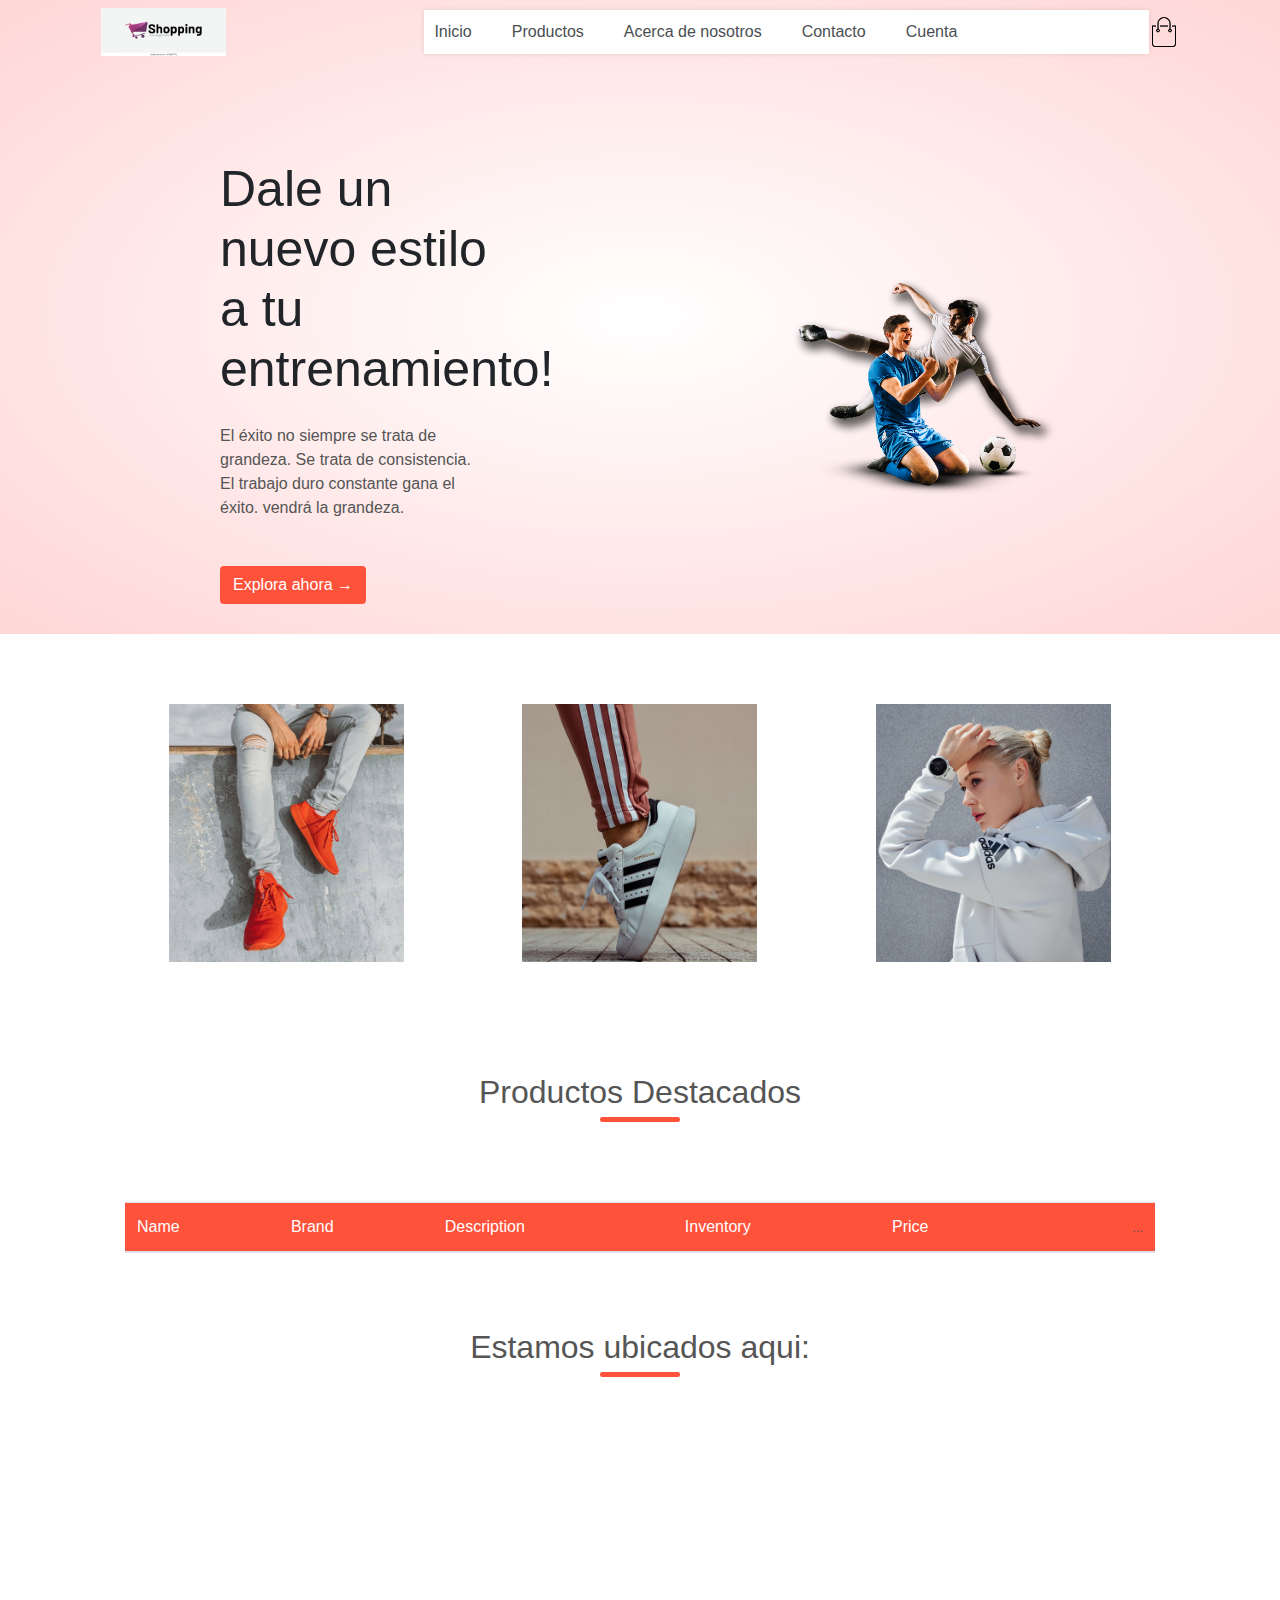
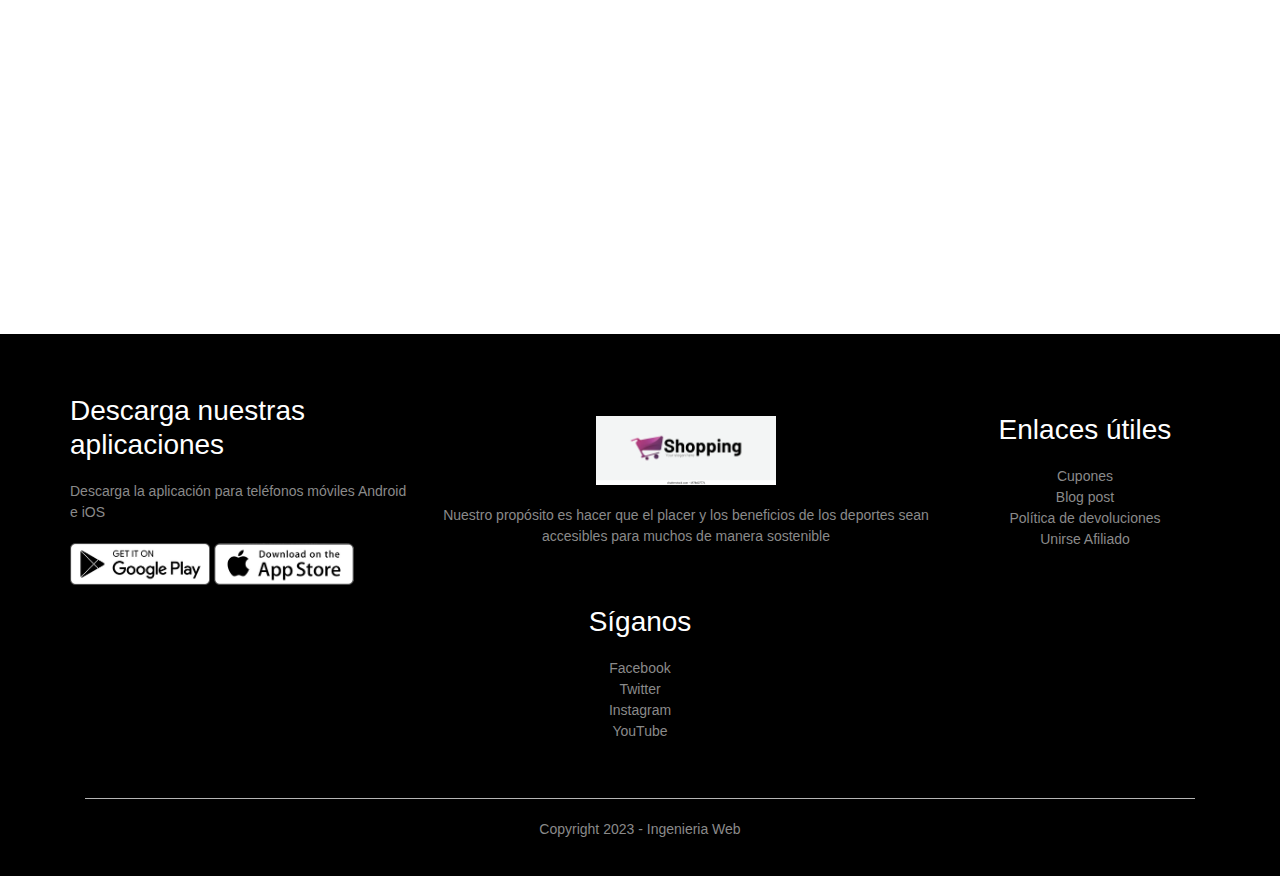
<file: principal.html>
<!DOCTYPE html>

<html lang="es">
<!DOCTYPE html>
<html>

<body>

  <head>
    <meta charset="UTF-8">
    <meta name="viewport" content="width=device-width, initial-scale=1.0">
    <title>crafstoline - Tienda Online</title>
    <link rel="stylesheet" href="css/index.css">
    <link rel="stylesheet" href="css/estiloprincipal.css">
    <link rel="preconnect" href="https://fonts.googleapis.com">
    <link rel="preconnect" href="https://fonts.gstatic.com" crossorigin>
    <link href="https://fonts.googleapis.com/css2?family=Poppins:wght@300;400;500;600;700&display=swap" rel="stylesheet">
    <link rel="stylesheet" href="https://stackpath.bootstrapcdn.com/font-awesome/4.7.0/css/font-awesome.min.css">
    <link href="https://cdn.jsdelivr.net/npm/bootstrap@5.3.0-alpha3/dist/css/bootstrap.min.css" rel="stylesheet"
      integrity="sha384-KK94CHFLLe+nY2dmCWGMq91rCGa5gtU4mk92HdvYe+M/SXH301p5ILy+dN9+nJOZ" crossorigin="anonymous">
    <script src="https://cdn.jsdelivr.net/npm/bootstrap@5.3.0-alpha3/dist/js/bootstrap.bundle.min.js"
      integrity="sha384-ENjdO4Dr2bkBIFxQpeoTz1HIcje39Wm4jDKdf19U8gI4ddQ3GYNS7NTKfAdVQSZe"
      crossorigin="anonymous"></script>
    <link rel="stylesheet" href="https://maxcdn.bootstrapcdn.com/bootstrap/4.0.0/css/bootstrap.min.css">
  </head>

  <body>
    <!------header ----->
    <div class="header">
<div class="container">
    <div class="navbar">
        <div class="logo">
            <a href="principal.html"><img src="img/logo.png" width="125px" alt="Logo Ecomerce"></a>        </div>
        <nav>
            <ul id="MenuItems">
                <li><a href="principal.html">Inicio</a></li>
                <li><a href="mostrarproductos.html">Productos</a></li>
                <li><a href="">Acerca de nosotros</a></li>
                <li><a href="">Contacto</a></li>
                <li><a href="acceder.html">Cuenta</a></li>
        </nav>
        <a href="carrito.html"><img src="img/cart.png" width="30px" height="30px"></a>
        <img src="img/menu.png" class="menu-icon" onclick="menutoggle()">
    </div>
    <div class="row">
        <div class="col-2">
            <h1>Dale un nuevo estilo <br> a tu entrenamiento!</h1>
            <p>El éxito no siempre se trata de grandeza. Se trata de consistencia. <br> El trabajo duro constante gana el éxito. vendrá la grandeza.</p>
            <a href="" class="btn"> Explora ahora &#8594</a>
        </div>
        <div class="col-2">
            <img src="img/image1.png" alt="panel1">
        </div>
    </div>
</div>
</div>
    <!-- <header>
      <a href="principal.html" class="imagen_intro">
        <img src="./img/craftsoline.jpg" alt="crafstoline - Tienda Online" class="logo" >
      </a> -->
      
      <!-- <div class="buscador">
        <form action="product/search.html" >
          <input type="text" placeholder="Buscar..." name="search" required>
          <button type="submit">Buscar</button>
        </form> -->
        <!-- <label for="idioma">Idioma:</label>
        <select id="idioma" name="idioma" onchange="cambiarIdioma()">
          <option value="es">Español</option>
          <option value="en">Inglés</option>
          <option value="fr">Francés</option>
          <option value="de">Alemán</option>
          <option value="it">Italiano</option>
        </select> -->
      <!-- </div>
      <form action="https://www.paypal.com/cgi-bin/webscr" method="post" target="_top">
        <input type="hidden" name="cmd" value="_s-xclick">
        <input type="hidden" name="hosted_button_id" value="TU_ID_DE_BOTÓN_PAYPAL_AQUÍ">
        <input type="image" src="https://www.paypalobjects.com/en_US/i/btn/btn_cart_LG.gif" border="0" name="submit"
          alt="PayPal - The safer, easier way to pay online!">
        <img alt="" border="0" src="https://www.paypalobjects.com/es_XC/i/scr/pixel.gif" width="1" height="1">
      </form>
      <a href="https://www.paypal.com/cgi-bin/webscr?cmd=_cart&amp;display=1" class="boton_carrito_gestion">Ver carrito</a>
      <a href="product/index.html" class="boton_carrito_gestion">Gestion Productos</a>
      <div class="formulario__grupo formulario__grupo-btn-principal">
				<p class="boton_carrito_gestion"> <a href="index.html">Login</a></p>
			</div>
    </header> -->
    <!-- <div class="nav_categorias">
    <nav>
      <ul>
        <li><a href="#">Bisuteria</a></li>
        <li><a href="#">Decoracion de hogar</a></li>
        <li><a href="#">Infantil</a></li>
        <li><a href="#">Mesa Y Cocina</a></li>
        <li><a href="#">Moda Y Accesorios</a></li>
        <li><a href="#">Barro</a></li>
        <li><a href="#">Manillas</a></li>
      </ul>
    </nav>
  </div> -->

    <main>
      <!------Featured categorias ----->
<div class="categories">
  <div class="small-container">
  <div class="row">
      <div class="col-3">
          <img src="img/category-1.jpg" >
      </div>
      <div class="col-3">
          <img src="img/category-2.jpg" >
      </div>
      <div class="col-3">
          <img src="img/category-3.jpg" >
      </div>
  </div>
</div>
</div>
<div class="small-container">
  <h2 class="title">Productos Destacados</h2>
      <div id="mesage"></div>
      <table class="table table-striped">
        <thead>
          <tr>
            <th>Name</th>
            <th>Brand</th>
            <th>Description</th>
            <th>Inventory</th>
            <th>Price</th>
            <th></th>
            <th><small>...</small></th>
            
          </tr>
        </thead>
        <tbody>
        </tbody>
      </table>
</div>
<br>
<br>
      <script src="js/product/productos.js"></script>
      </div>

      <!-- <form>
        <label for="comentario">Escribe tu comentario:</label><br>
        <textarea id="comentario" name="comentario"></textarea><br>
        <input type="button" value="Enviar comentario" onclick="guardarComentario()">
        <div>
          <ul id="comment-list"></ul>
        </div>
        
      <script src="js/comentario.js"></script>
      <script>mostrarComentario();</script>
      </form> -->
      
      <h2 class="title">Estamos ubicados aqui:</h2>
      <div class="align-items-center"><iframe
        src="https://www.google.com/maps/embed?pb=!1m18!1m12!1m3!1d24444.481346296827!2d-74.08962350398828!3d4.636356362531286!2m3!1f0!2f0!3f0!3m2!1i1024!2i768!4f13.1!3m3!1m2!1s0x8e3f9a2e545a44b1%3A0x4cf0b8f62e304521!2sUniversidad%20Cat%C3%B3lica%20de%20Colombia%20Sede%20El%20Claustro!5e0!3m2!1ses!2sco!4v1682380596936!5m2!1ses!2sco"
        width="600" height="450" style="border:0;" allowfullscreen="" loading="lazy"
        referrerpolicy="no-referrer-when-downgrade" ></iframe>
      </div>
    </main>
  </body>
  <!------ footer ----->
  <div class="footer">
    <div class="container">
        <div class="row">
            <div class="footer-col-1">
                <h3>Descarga nuestras aplicaciones</h3>
                <p>Descarga la aplicación para teléfonos móviles Android e iOS</p>
                <div class="app-logo">
                    <img src="img/play-store.png">
                    <img src="img/app-store.png">
                </div>
            </div>
            <div class="footer-col-2">
                <img src="img/logo.png">
                <p>Nuestro propósito es hacer que el placer y los beneficios de los deportes sean accesibles para muchos de manera sostenible</p>
            </div>
            <div class="footer-col-3">
                <h3>Enlaces útiles</h3>
                <ul>
                    <li>Cupones</li>
                    <li>Blog post</li>
                    <li>Política de devoluciones</li>
                    <li>Unirse Afiliado</li>
                </ul>
            </div>
            <div class="footer-col-4">
                <h3>Síganos</h3>
                <ul>
                    <li>Facebook</li>
                    <li>Twitter</li>
                    <li>Instagram</li>
                    <li>YouTube</li>
                </ul>
            </div>
        </div>
        <hr>
        <p class="copyright">Copyright 2023 - Ingenieria Web</p>
    </div>
</div>
</html>
</file>
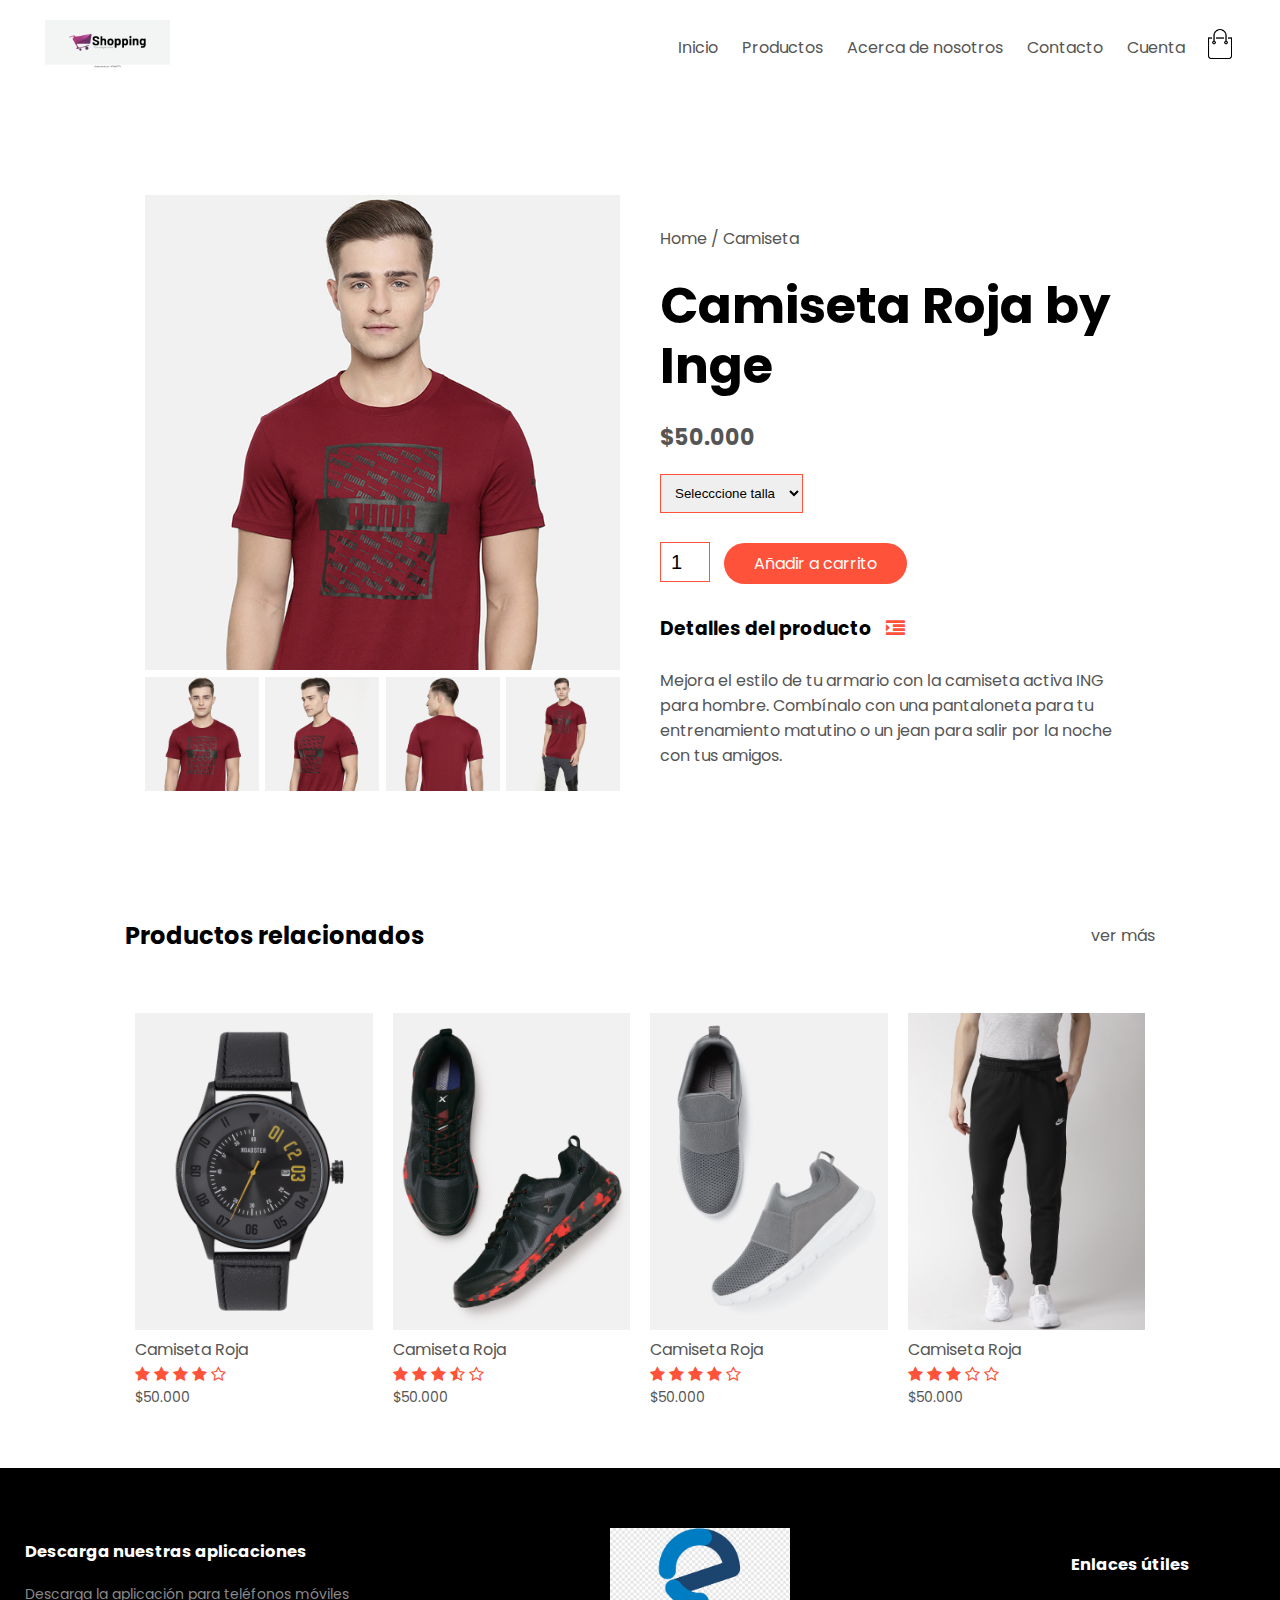
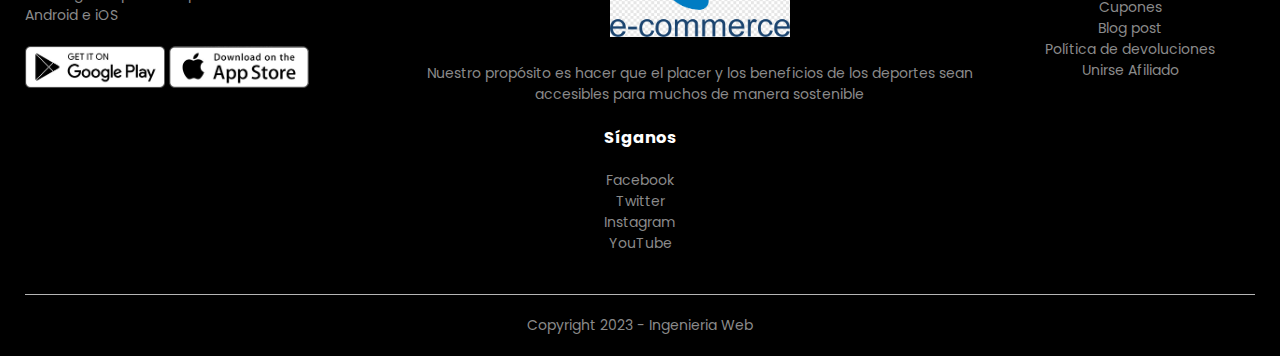
<file: productos-defecto.html>
<!DOCTYPE html>
<html lang="en">
<head>
    <meta charset="UTF-8">
    <meta http-equiv="X-UA-Compatible" content="IE=edge">
    <meta name="viewport" content="width=device-width, initial-scale=1.0">
    <title>Productos - Ecomerce</title>
    <link rel="stylesheet" href="style.css">
    <link rel="preconnect" href="https://fonts.googleapis.com">
<link rel="preconnect" href="https://fonts.gstatic.com" crossorigin>
<link href="https://fonts.googleapis.com/css2?family=Poppins:wght@300;400;500;600;700&display=swap" rel="stylesheet">
<link rel="stylesheet" href="https://stackpath.bootstrapcdn.com/font-awesome/4.7.0/css/font-awesome.min.css">
</head>
<body>

<div class="container">
    <div class="navbar">
        <div class="logo">
            <a href="index.html"><img src="images/logo.png" width="125px" alt="Logo Ecomerce"></a>        </div>
        <nav>
            <ul id="MenuItems">
                <li><a href="index.html">Inicio</a></li>
                <li><a href="productos.html">Productos</a></li>
                <li><a href="">Acerca de nosotros</a></li>
                <li><a href="">Contacto</a></li>
                <li><a href="login.html">Cuenta</a></li>
            </ul>
        </nav>
        <a href="carrito.html"><img src="images/cart.png" width="30px" height="30px"></a>
        <img src="images/menu.png" class="menu-icon" onclick="menutoggle()">
    </div>
</div>

<!------ detalles del producto ----->
<div class="small-container single-product">
    <div class="row">
        <div class="col-2">
            <img src="images/gallery-1.jpg" width="100%" id="product-img">

            <div class="small-img-row">
                <div class="small-img-col">
                    <img src="images/gallery-1.jpg" width="100%" class="small-img">
                </div>
                <div class="small-img-col">
                    <img src="images/gallery-2.jpg" width="100%" class="small-img">
                </div>
                <div class="small-img-col">
                    <img src="images/gallery-3.jpg" width="100%" class="small-img">
                </div>
                <div class="small-img-col">
                    <img src="images/gallery-4.jpg" width="100%" class="small-img">
                </div>
            </div>
        </div>
        <div class="col-2">
            <p>Home / Camiseta</p>
            <h1>Camiseta Roja by Inge</h1>
            <h4>$50.000</h4>
            <select>
                <option>Selecccione talla</option>
                <option>S</option>
                <option>M</option>
                <option>L</option>
                <option>XL</option>
            </select>
            <input type="number" value="1">
            <a href="" class="btn">Añadir a carrito</a>
            <h3>Detalles del producto <i class="fa fa-indent"></i></h3>
            <br>
            <p>Mejora el estilo de tu armario con la camiseta activa ING para hombre. Combínalo con una pantaloneta para tu entrenamiento matutino o un jean para salir por la noche con tus amigos.</p>
        </div>
    </div>
</div>
<!------ titulo ----->

<div class="small-container">
    <div class="row row-2">
        <h2>Productos relacionados</h2>
        <p>ver más</p>
    </div>
</div>
<!------ productos ----->
<div class="small-container">

        <div class="row">
            <div class="col-4">
                <img src="images/product-9.jpg">
                <h4>Camiseta Roja</h4>
                <div class="rating">
                    <i class="fa fa-star"></i>
                    <i class="fa fa-star"></i>
                    <i class="fa fa-star"></i>
                    <i class="fa fa-star"></i>
                    <i class="fa fa-star-o"></i>
                </div>
                <p>$50.000</p>
            </div>
            <div class="col-4">
                <img src="images/product-10.jpg">
                <h4>Camiseta Roja</h4>
                <div class="rating">
                    <i class="fa fa-star"></i>
                    <i class="fa fa-star"></i>
                    <i class="fa fa-star"></i>
                    <i class="fa fa-star-half-o"></i>
                    <i class="fa fa-star-o"></i>
                </div>
                <p>$50.000</p>
            </div>
            <div class="col-4">
                <img src="images/product-11.jpg">
                <h4>Camiseta Roja</h4>
                <div class="rating">
                    <i class="fa fa-star"></i>
                    <i class="fa fa-star"></i>
                    <i class="fa fa-star"></i>
                    <i class="fa fa-star"></i>
                    <i class="fa fa-star-o"></i>
                </div>
                <p>$50.000</p>
            </div>
            <div class="col-4">
                <img src="images/product-12.jpg">
                <h4>Camiseta Roja</h4>
                <div class="rating">
                    <i class="fa fa-star"></i>
                    <i class="fa fa-star"></i>
                    <i class="fa fa-star"></i>
                    <i class="fa fa-star-o"></i>
                    <i class="fa fa-star-o"></i>
                </div>
                <p>$50.000</p>
            </div>
        </div>
</div>
<!------ footer ----->
<div class="footer">
    <div class="container">
        <div class="row">
            <div class="footer-col-1">
                <h3>Descarga nuestras aplicaciones</h3>
                <p>Descarga la aplicación para teléfonos móviles Android e iOS</p>
                <div class="app-logo">
                    <img src="images/play-store.png">
                    <img src="images/app-store.png">
                </div>
            </div>
            <div class="footer-col-2">
                <img src="images/logo-white.png">
                <p>Nuestro propósito es hacer que el placer y los beneficios de los deportes sean accesibles para muchos de manera sostenible</p>
            </div>
            <div class="footer-col-3">
                <h3>Enlaces útiles</h3>
                <ul>
                    <li>Cupones</li>
                    <li>Blog post</li>
                    <li>Política de devoluciones</li>
                    <li>Unirse Afiliado</li>
                </ul>
            </div>
            <div class="footer-col-4">
                <h3>Síganos</h3>
                <ul>
                    <li>Facebook</li>
                    <li>Twitter</li>
                    <li>Instagram</li>
                    <li>YouTube</li>
                </ul>
            </div>
        </div>
        <hr>
        <p class="copyright">Copyright 2023 - Ingenieria Web</p>
    </div>
</div>
<script src="javascript.js"></script>
</body>
</html>
</file>
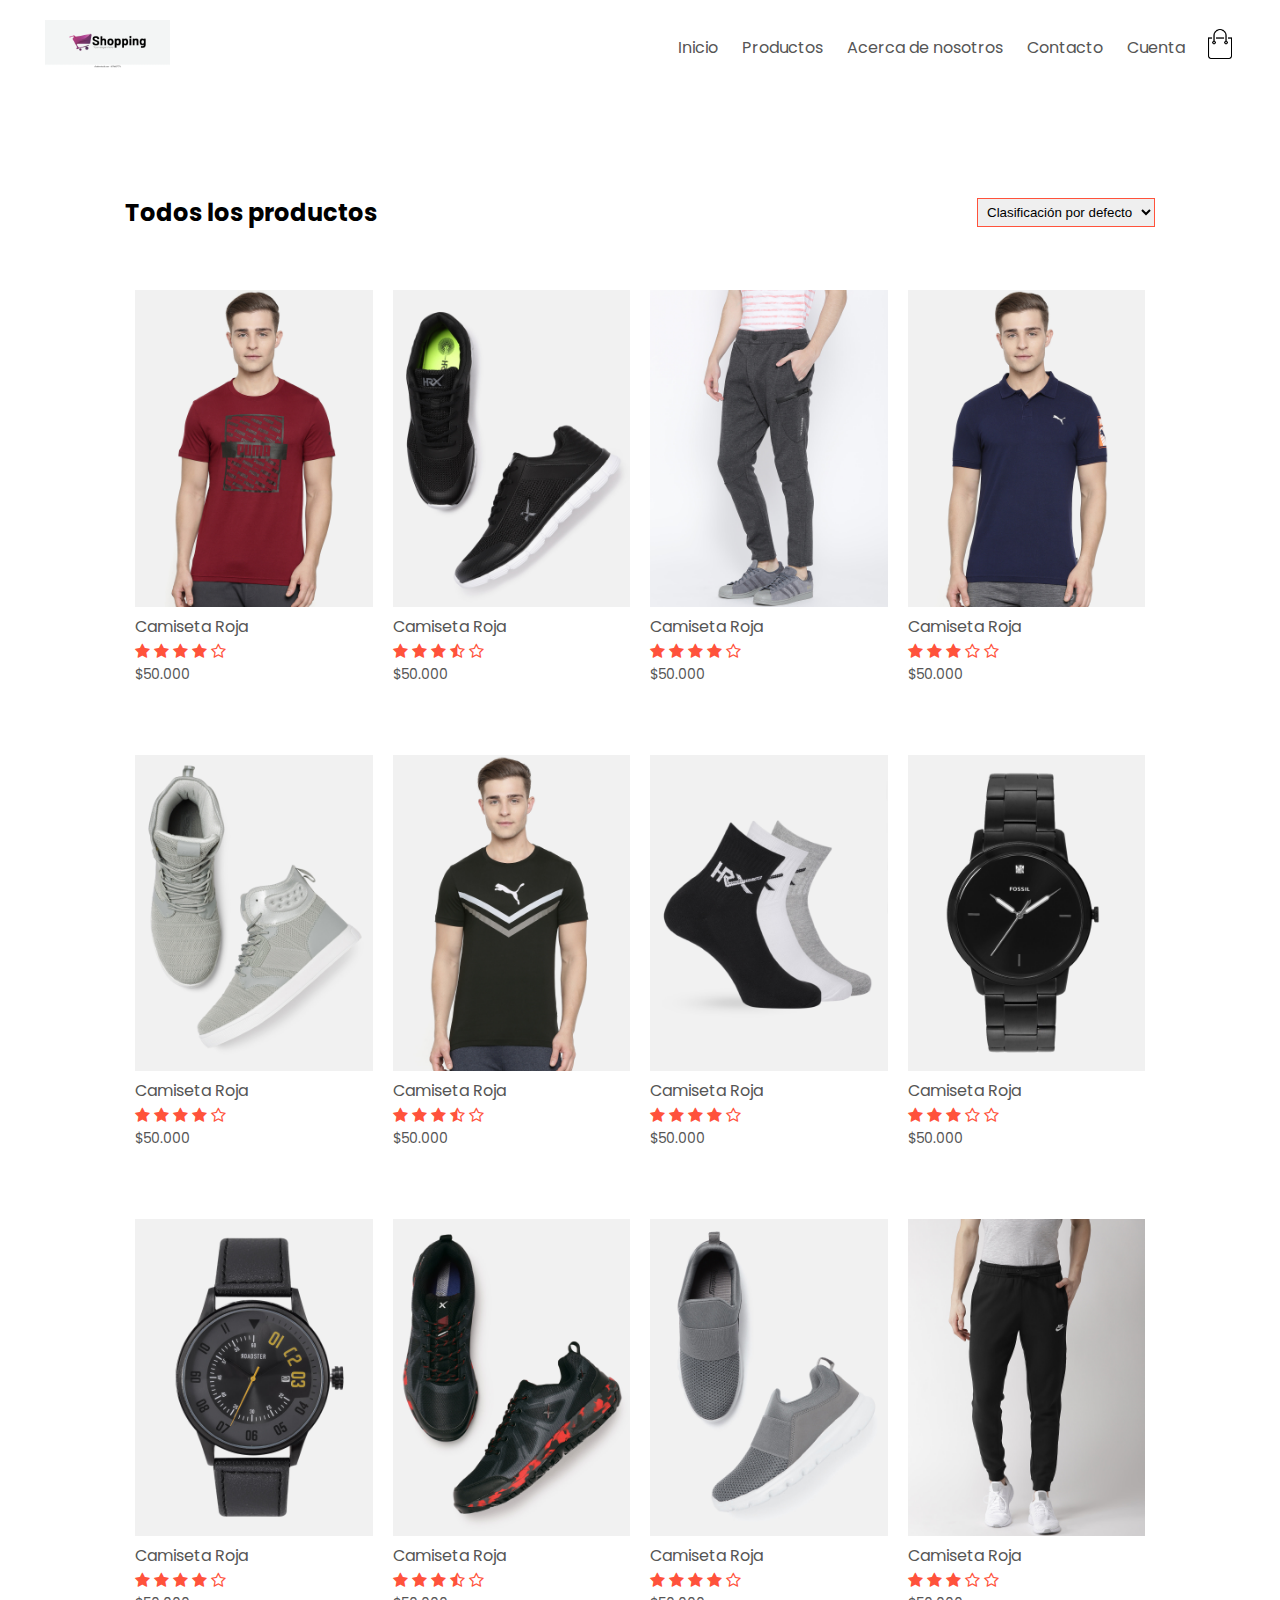
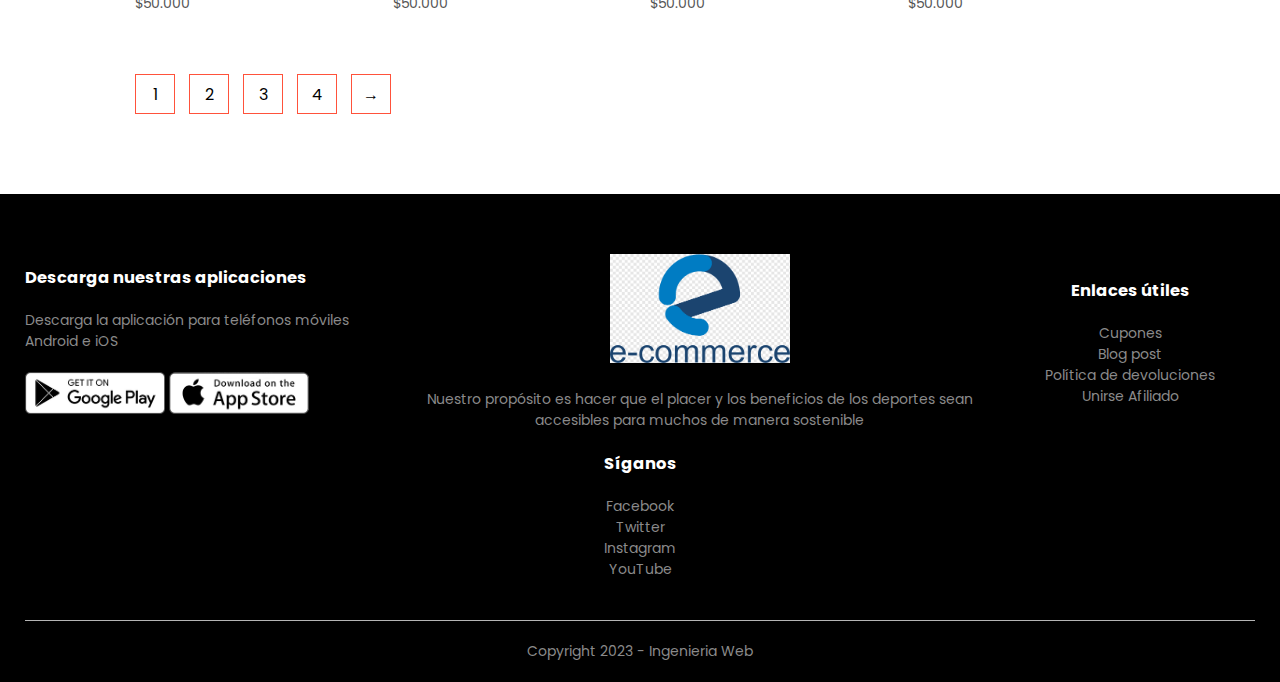
<file: productos.html>
<!DOCTYPE html>
<html lang="en">
<head>
    <meta charset="UTF-8">
    <meta http-equiv="X-UA-Compatible" content="IE=edge">
    <meta name="viewport" content="width=device-width, initial-scale=1.0">
    <title>Productos - Ecomerce</title>
    <link rel="stylesheet" href="style.css">
    <link rel="preconnect" href="https://fonts.googleapis.com">
<link rel="preconnect" href="https://fonts.gstatic.com" crossorigin>
<link href="https://fonts.googleapis.com/css2?family=Poppins:wght@300;400;500;600;700&display=swap" rel="stylesheet">
<link rel="stylesheet" href="https://stackpath.bootstrapcdn.com/font-awesome/4.7.0/css/font-awesome.min.css">
</head>
<body>

<div class="container">
    <div class="navbar">
        <div class="logo">
            <a href="index.html"><img src="images/logo.png" width="125px" alt="Logo Ecomerce"></a>        </div>
        <nav>
            <ul id="MenuItems">
                <li><a href="index.html">Inicio</a></li>
                <li><a href="productos.html">Productos</a></li>
                <li><a href="">Acerca de nosotros</a></li>
                <li><a href="">Contacto</a></li>
                <li><a href="login.html">Cuenta</a></li>
            </ul>
        </nav>
        <a href="carrito.html"><img src="images/cart.png" width="30px" height="30px"></a>
        <img src="images/menu.png" class="menu-icon" onclick="menutoggle()">
    </div>
</div>


<div class="small-container">

    <div class="row row-2">
        <h2>Todos los productos</h2>
        <select name="" id="">
            <option>Clasificación por defecto</option>
            <option>Prenda por precio</option>
            <option>Prenda por popularidad</option>
            <option>Prenda por calificación</option>
            <option>Prenda por venta</option>
        </select>
    </div>
    <div class="row">
        <div class="col-4">
            <img src="images/product-1.jpg">
            <h4>Camiseta Roja</h4>
            <div class="rating">
                <i class="fa fa-star"></i>
                <i class="fa fa-star"></i>
                <i class="fa fa-star"></i>
                <i class="fa fa-star"></i>
                <i class="fa fa-star-o"></i>
            </div>
            <p>$50.000</p>
        </div>
        <div class="col-4">
            <img src="images/product-2.jpg">
            <h4>Camiseta Roja</h4>
            <div class="rating">
                <i class="fa fa-star"></i>
                <i class="fa fa-star"></i>
                <i class="fa fa-star"></i>
                <i class="fa fa-star-half-o"></i>
                <i class="fa fa-star-o"></i>
            </div>
            <p>$50.000</p>
        </div>
        <div class="col-4">
            <img src="images/product-3.jpg">
            <h4>Camiseta Roja</h4>
            <div class="rating">
                <i class="fa fa-star"></i>
                <i class="fa fa-star"></i>
                <i class="fa fa-star"></i>
                <i class="fa fa-star"></i>
                <i class="fa fa-star-o"></i>
            </div>
            <p>$50.000</p>
        </div>
        <div class="col-4">
            <img src="images/product-4.jpg">
            <h4>Camiseta Roja</h4>
            <div class="rating">
                <i class="fa fa-star"></i>
                <i class="fa fa-star"></i>
                <i class="fa fa-star"></i>
                <i class="fa fa-star-o"></i>
                <i class="fa fa-star-o"></i>
            </div>
            <p>$50.000</p>
        </div>
    </div>
        <div class="row">
            <div class="col-4">
                <img src="images/product-5.jpg">
                <h4>Camiseta Roja</h4>
                <div class="rating">
                    <i class="fa fa-star"></i>
                    <i class="fa fa-star"></i>
                    <i class="fa fa-star"></i>
                    <i class="fa fa-star"></i>
                    <i class="fa fa-star-o"></i>
                </div>
                <p>$50.000</p>
            </div>
            <div class="col-4">
                <img src="images/product-6.jpg">
                <h4>Camiseta Roja</h4>
                <div class="rating">
                    <i class="fa fa-star"></i>
                    <i class="fa fa-star"></i>
                    <i class="fa fa-star"></i>
                    <i class="fa fa-star-half-o"></i>
                    <i class="fa fa-star-o"></i>
                </div>
                <p>$50.000</p>
            </div>
            <div class="col-4">
                <img src="images/product-7.jpg">
                <h4>Camiseta Roja</h4>
                <div class="rating">
                    <i class="fa fa-star"></i>
                    <i class="fa fa-star"></i>
                    <i class="fa fa-star"></i>
                    <i class="fa fa-star"></i>
                    <i class="fa fa-star-o"></i>
                </div>
                <p>$50.000</p>
            </div>
            <div class="col-4">
                <img src="images/product-8.jpg">
                <h4>Camiseta Roja</h4>
                <div class="rating">
                    <i class="fa fa-star"></i>
                    <i class="fa fa-star"></i>
                    <i class="fa fa-star"></i>
                    <i class="fa fa-star-o"></i>
                    <i class="fa fa-star-o"></i>
                </div>
                <p>$50.000</p>
            </div>
        </div>
        <div class="row">
            <div class="col-4">
                <img src="images/product-9.jpg">
                <h4>Camiseta Roja</h4>
                <div class="rating">
                    <i class="fa fa-star"></i>
                    <i class="fa fa-star"></i>
                    <i class="fa fa-star"></i>
                    <i class="fa fa-star"></i>
                    <i class="fa fa-star-o"></i>
                </div>
                <p>$50.000</p>
            </div>
            <div class="col-4">
                <img src="images/product-10.jpg">
                <h4>Camiseta Roja</h4>
                <div class="rating">
                    <i class="fa fa-star"></i>
                    <i class="fa fa-star"></i>
                    <i class="fa fa-star"></i>
                    <i class="fa fa-star-half-o"></i>
                    <i class="fa fa-star-o"></i>
                </div>
                <p>$50.000</p>
            </div>
            <div class="col-4">
                <img src="images/product-11.jpg">
                <h4>Camiseta Roja</h4>
                <div class="rating">
                    <i class="fa fa-star"></i>
                    <i class="fa fa-star"></i>
                    <i class="fa fa-star"></i>
                    <i class="fa fa-star"></i>
                    <i class="fa fa-star-o"></i>
                </div>
                <p>$50.000</p>
            </div>
            <div class="col-4">
                <img src="images/product-12.jpg">
                <h4>Camiseta Roja</h4>
                <div class="rating">
                    <i class="fa fa-star"></i>
                    <i class="fa fa-star"></i>
                    <i class="fa fa-star"></i>
                    <i class="fa fa-star-o"></i>
                    <i class="fa fa-star-o"></i>
                </div>
                <p>$50.000</p>
            </div>
        </div>
        <div class="page-btn">
            <span>1</span>
            <span>2</span>
            <span>3</span>
            <span>4</span>
            <span>&#8594;</span>
        </div>
</div>
<!------ footer ----->
<div class="footer">
    <div class="container">
        <div class="row">
            <div class="footer-col-1">
                <h3>Descarga nuestras aplicaciones</h3>
                <p>Descarga la aplicación para teléfonos móviles Android e iOS</p>
                <div class="app-logo">
                    <img src="images/play-store.png">
                    <img src="images/app-store.png">
                </div>
            </div>
            <div class="footer-col-2">
                <img src="images/logo-white.png">
                <p>Nuestro propósito es hacer que el placer y los beneficios de los deportes sean accesibles para muchos de manera sostenible</p>
            </div>
            <div class="footer-col-3">
                <h3>Enlaces útiles</h3>
                <ul>
                    <li>Cupones</li>
                    <li>Blog post</li>
                    <li>Política de devoluciones</li>
                    <li>Unirse Afiliado</li>
                </ul>
            </div>
            <div class="footer-col-4">
                <h3>Síganos</h3>
                <ul>
                    <li>Facebook</li>
                    <li>Twitter</li>
                    <li>Instagram</li>
                    <li>YouTube</li>
                </ul>
            </div>
        </div>
        <hr>
        <p class="copyright">Copyright 2023 - Ingenieria Web</p>
    </div>
</div>
<script src="javascript.js"></script>
</body>
</html>
</file>
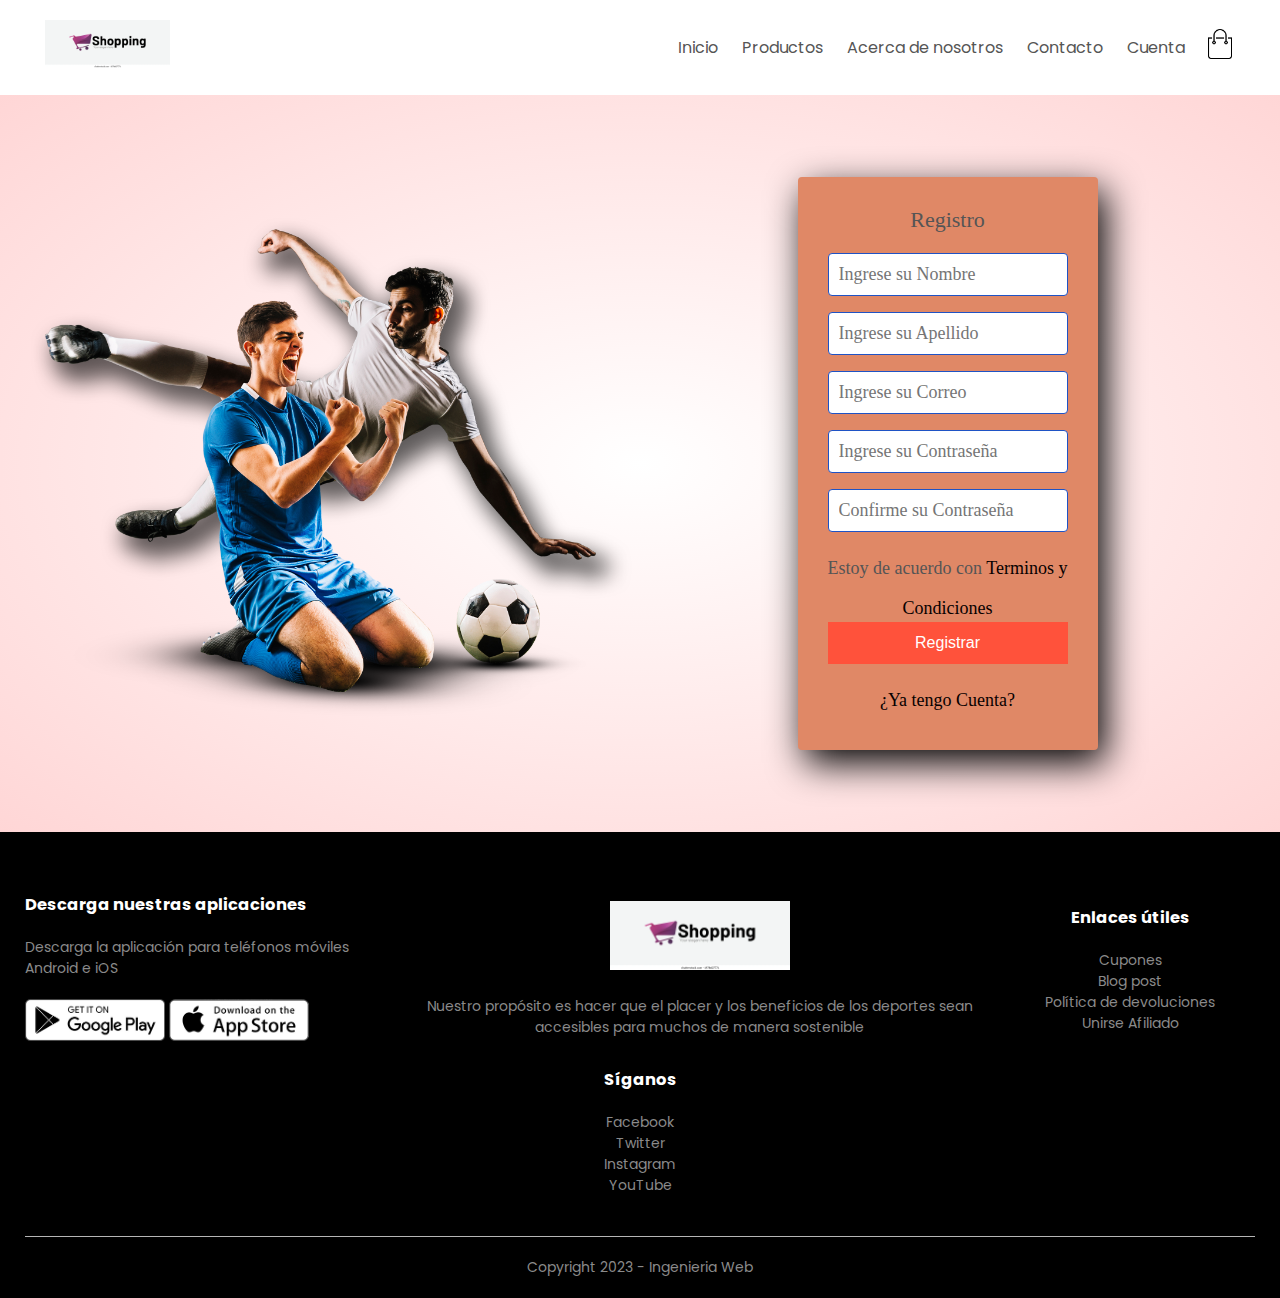
<file: registrar.html>
<!DOCTYPE html>
<html lang="en">
<head>
    <meta charset="UTF-8">
    <meta http-equiv="X-UA-Compatible" content="IE=edge">
    <meta name="viewport" content="width=device-width, initial-scale=1.0">
    <title>inicio sesion - Ecomerce</title>
    <link rel="stylesheet" href="css/index.css">
    <link rel="preconnect" href="https://fonts.googleapis.com">
<link rel="preconnect" href="https://fonts.gstatic.com" crossorigin>
<link href="https://fonts.googleapis.com/css2?family=Poppins:wght@300;400;500;600;700&display=swap" rel="stylesheet">
<link rel="stylesheet" href="https://stackpath.bootstrapcdn.com/font-awesome/4.7.0/css/font-awesome.min.css">
</head>
<body>
<!------ header ----->

<div class="container">
    <div class="navbar">
        <div class="logo">
            <a href="principal.html"><img src="img/logo.png" width="125px" alt="Logo Ecomerce"></a>
        </div>
        <nav>
            <ul id="MenuItems">
                <li><a href="principal.html">Inicio</a></li>
                <li><a href="mostrarproductos.html">Productos</a></li>
                <li><a href="">Acerca de nosotros</a></li>
                <li><a href="">Contacto</a></li>
                <li><a href="acceder.html">Cuenta</a></li>
            </ul>
        </nav>
        <a href="carrito.html"><img src="img/cart.png" width="30px" height="30px"></a>
        <img src="img/menu.png" class="menu-icon" onclick="menutoggle()">
    </div>
</div>
<!------ Cuenta ----->
<div class="account-page">
    <div class="container">
        <div class="row">
            <div class="col-2">
                <img src="img/image1.png" width="100%">
            </div>
                    <section class="form-register">
                        <h4>Registro</h4>
                        <input class="controls" type="text" name="nombres" id="nombres" placeholder="Ingrese su Nombre">
                        <input class="controls" type="text" name="apellidos" id="apellidos" placeholder="Ingrese su Apellido">
                        <input class="controls" type="email" name="correo" id="correo" placeholder="Ingrese su Correo">
                        <input class="controls" type="password" name="correo" id="correo" placeholder="Ingrese su Contraseña">
                        <input class="controls" type="password" name="correo" id="correo" placeholder="Confirme su Contraseña">
                        <p>Estoy de acuerdo con <a href="#">Terminos y Condiciones</a></p>
                        <br>
                        <a href="#"><input class="botons" type="submit" value="Registrar"></a>
                        <p><a href="acceder.html">¿Ya tengo Cuenta?</a></p>
                      </section>
                </div>
            </div>
        </div>
        <script type="text/javascript">
        function redirect()
        {
       
        window.location.href="index.html";
        }
        </script>
</div>

<!------ footer ----->
 <div class="footer">
    <div class="container">
        <div class="row">
            <div class="footer-col-1">
                <h3>Descarga nuestras aplicaciones</h3>
                <p>Descarga la aplicación para teléfonos móviles Android e iOS</p>
                <div class="app-logo">
                    <img src="img/play-store.png">
                    <img src="img/app-store.png">
                </div>
            </div>
            <div class="footer-col-2">
                <img src="img/logo.png">
                <p>Nuestro propósito es hacer que el placer y los beneficios de los deportes sean accesibles para muchos de manera sostenible</p>
            </div>
            <div class="footer-col-3">
                <h3>Enlaces útiles</h3>
                <ul>
                    <li>Cupones</li>
                    <li>Blog post</li>
                    <li>Política de devoluciones</li>
                    <li>Unirse Afiliado</li>
                </ul>
            </div>
            <div class="footer-col-4">
                <h3>Síganos</h3>
                <ul>
                    <li>Facebook</li>
                    <li>Twitter</li>
                    <li>Instagram</li>
                    <li>YouTube</li>
                </ul>
            </div>
        </div>
        <hr>
        <p class="copyright">Copyright 2023 - Ingenieria Web</p>
    </div>
</div>
<script src="javascript.js"></script>
</body>
</html>
</file>
<file: style.css>
*{
    margin: 0;
    padding: 0;
    box-sizing: border-box;
}
body{
    font-family: 'Poppins', sans-serif;
}
.navbar{
    display: flex;
    align-items: center;
    padding: 20px;
}
nav{
    flex: 1;
    text-align: right;
}
nav ul{
    display: inline-block;
    list-style-type: none;
}
nav ul li{
    display: inline-block;
    margin-right: 20px;
}
a{
    text-decoration: none;
    color: #555;
}
p{
    color: #555;
}
.container{
    max-width: 1300px;
    margin: auto;
    padding-left: 25px;
    padding-right: 25px;
}
.row{
    display: flex;
    align-items: center;
    flex-wrap: wrap;
    justify-content: space-around;
}
.col-2{
    flex-basis: 50%;
    min-width: 300px;
}
.col-2 img{
    max-width: 100%;
    padding: 50px 0;
}
.col-2 h1{
    font-size: 50px;
    line-height: 60px;
    margin: 25px 0;
}
.btn{
    display: inline-block;
    background: #ff523b;
    color: #fff;
    padding: 8px 30px;
    margin: 30px 0;
    border-radius: 30px;
    transition: background 0.5s;
}
.btn:hover{
    background: #563434;
}
.header{
    background: radial-gradient(#fff, #ffd6d6);
}
.header .row{
    margin-top: 70px;
}
.categories{
    margin: 70px;
}
.col-3{
    flex-basis: 30%;
    min-width: 250px;
    margin-bottom: 30px;
}
.col-3 img{
    width: 100%;
}
.small-container{
    max-width: 1080px;
    margin: auto;
    padding-left: 25px;
    padding-right: 25px;
}
.col-4{
    flex-basis: 25%;
    padding: 10px;
    min-width: 200px;
    margin-bottom: 50px;
    transition: transform 0,5s;
}
.col-4 img{
    width: 100%;
}
.title{
    text-align: center;
    margin: 0 auto 80px;
    position: relative;
    line-height: 60px;
    color: #555;
}
.title::after{
    content: '';
    background: #ff523b;
    width: 80px;
    height: 5px;
    border-radius: 5px;
    position: absolute;
    bottom: 0;
    left: 50%;
    transform: translateX(-50%);
}
h4{
    color: #555;
    font-weight: normal;
}
.col-4 p{
    font-size: 14px;
}
.rating .fa{
    color: #ff523b;
}
.col-4:hover{
    transform: translateY(-5px);
}

/*-----ofertas----*/

.offer{
    background: radial-gradient(#fff, #ffd6d6);
    margin-top: 80px;
    padding: 30px 0;
}
.col-2 .offer-img{
    padding: 50px;
}
small{
    color: #555;
}
/*-----testimonios----*/
.testimonial{
    padding-top: 100px;
}
.testimonial .col-3{
    text-align: center;
    padding: 40px 20px;
    box-shadow: 0 0 20px 0px rgba(0,0,0,0.1);
    cursor: pointer;
    transition: transform 0.5s;
}
.testimonial .col-3 img{
    width: 50px;
    margin-top: 20px;
    border-radius: 50%;
}
.testimonial .col-3:hover{
    transform: translateY(-10px);
}
.fa.fa-quote-left{
    font-size: 34px;
    color: #ff523b;
}
.col-3 p{
    font-size: 12px;
    margin: 12px 0;
    color: #777;
}
.testimonial .col-3 h3{
    font-weight: 600;
    color: #555;
    font-size: 16px;
}
/*-----brans----*/
.brands{
    margin: 100px auto;
}
.col-5{
    width: 160px;
}
.col-5 img{
    width: 100%;
    cursor: pointer;
    filter: grayscale(100%);
}
.col-5 img:hover{
    filter: grayscale(0);
}
/*-----footer----*/
.footer{
    background: #000;
    color: #8a8a8a;
    font-size: 14px;
    padding: 60px 0 20px;
}
.footer p{
    color: #8a8a8a;
}
.footer h3{
    color: #fff;
    margin-bottom: 20px;
}
.footer-col-1, .footer-col-2, .footer-col-3, .footer-col-4{
    min-width: 250px;
    margin-bottom: 20px;
}
.footer-col-1{
    flex-basis: 30%;
}
.footer-col-2{
    flex: 30%;
    text-align: center;
}
.footer-col-2 img{
    width: 180px;
    margin-bottom: 20px;
}
.footer-col-3, .footer-col-4{
    flex-basis: 12%;
    text-align: center;
}
ul{
    list-style-type: none;
}
.app-logo{
    margin-top: 20px;
}
.app-logo img{
    width: 140px;
}
.footer hr{
    border: none;
    background: #b5b5b5;
    height: 1px;
    margin: 20px 0;
}
.copyright{
    text-align: center;
}
.menu-icon{
    width: 28px;
    margin-left: 20px;
    display: none;
}
/*-----media query para menu----*/
@media only screen and (max-width:800px){
    nav ul{
        position: absolute;
        top: 70px;
        left: 0;
        background: #333;
        width: 100%;
        overflow: hidden;
        transition: max-height 0.5s;
    }
    nav ul li{
        display: block;
        margin-right: 50px;
        margin-top: 10px;
        margin-bottom: 10px;
    }
    nav ul li a{
        color: #fff;

    }
    .menu-icon{
        display: block;
        cursor: pointer;
    }
}

/*---media query for less than 600 screen size---*/
@media only screen and (max-width:600px){
    .row{
        text-align: center;
    }
    .col-2, .col-3, .col-4{
        flex-basis: 100%;
    }
    .single-product .row{
        text-align: left;
    }
    .single-product .col-2{
        padding: 20px 0;
    }
    .single-product h1{
        font-size: 26px;
        line-height: 32px;
    }
    .cart-info p{
        display: none;
    }
}

/*---todos los productos---*/
.row-2{
    justify-content: space-between;
    margin: 100px auto 50px;
}
select{
    border: 1px solid #ff523b;
    padding: 5px;
}
select:focus{
    outline: none;
}
.page-btn{
    margin: 0 auto 80px;
}
.page-btn span{
    display: inline-block;
    border: 1px solid #ff523b;
    margin-left: 10px;
    width: 40px;
    height: 40px;
    text-align: center;
    line-height: 40px;
    cursor: pointer;
}
.page-btn span:hover{
    background: #ff523b;
    color: #fff;
}
/*---detalles del producto---*/
.single-product{
    margin-top: 80px;
}
.single-product .col-2 img{
    padding: 0;
}
.single-product .col-2{
    padding: 20px;
}
.single-product h4{
    margin: 20px 0;
    font-size: 22px;
    font-weight: bold;
}
.single-product select{
    display: block;
    padding: 10px;
    margin-top: 20px;
}
.single-product input{
    width: 50px;
    height: 40px;
    padding-left: 10px;
    font-size: 20px;
    margin-right: 10px;
    border: 1px solid #ff523b;
}
input:focus{
    outline: none;
}
.single-product .fa{
    color: #ff523b;
    margin-left: 10px; 
}
.small-img-row{
    display: flex;
    justify-content: space-between;
}
.small-img-col{
    flex-basis: 24%;
    cursor: pointer;
}
/*-----carrito----*/
.cart-page{
    margin: 80px auto;
}
table{
    width: 100%;
    border-collapse: collapse;
}
.cart-info{
    display: flex;
    flex-wrap: wrap;
}
th{
    text-align: left;
    padding: 5px;
    color: #fff;
    background: #ff523b;
    font-weight: normal;
}
td{
    padding: 10px 5px;
}
td input{
    width: 40px;
    height: 40px;
    padding: 5px;
}
td a{
    color: #ff523b;
    font-size: 12px;
}
td img{
    width: 80px;
    height: 80px;
    margin-right: 10px;
}
.total-price{
    display: flex;
    justify-content: flex-end;
}
.total-price table{
    border-top: 3px solid #ff523b;
    width: 100%;
    max-width: 400px;
}
td:last-child{
    text-align: right;
}
th:last-child{
    text-align: right;
}
/*-----cuenta---*/
.account-page{
    padding: 50px 0;
    background: radial-gradient(#fff,#ffd6d6);
}
.form-container{
    background: #fff;
    width: 300px;
    height: 400px;
    position: relative;
    text-align: center;
    padding: 20px 0;
    margin: auto;
    box-shadow: 0 0 20px 0px rgba(0,0,0,0.1);
    overflow: hidden;
}
.form-container span{
    font-weight: bold;
    padding: 0 10px;
    color: #555;
    cursor: pointer;
    width: 100px;
    display: inline-block;
}
.form-btn{
    display: inline-block;
}
.form-container form{
    max-width: 300px;
    padding: 0 20px;
    position: absolute;
    top: 130px;
    transition: transform 1s;
}
form input{
    width: 100%;
    height: 30px;
    margin: 10px 0;
    padding: 0 10px;
    border: 1px solid #ccc;
}
form .btn{
    width: 100%;
    border: none;
    cursor: pointer;
    margin: 10px 0;
}
form .btn:focus{
    outline: none;
}
#LoginForm{
    left: -300px;
}
#RegForm{
    left: 0;
}
form a{
    font-size: 12px;
}
#Indicator{
    width: 100px;
    border: none;
    background: #ff523b;
    height: 3px;
    margin-top: 8px;
    transform: translateX(100px);
    transition: transform 1s;
}
</file>
<file: css/index.css>
*{
    margin: 0;
    padding: 0;
    box-sizing: border-box;
}
.direccion{
    border-color: #ff523b;
}
body{
    font-family: 'Poppins', sans-serif;
}
.navbar{
    display: flex;
    align-items: center;
    padding: 20px;
}
nav{
    flex: 1;
    text-align: right;
}
nav ul{
    display: inline-block;
    list-style-type: none;
}

nav ul li{
    display: inline-block;
    margin-right: 20px;
}
a{
    text-decoration: none;
    color: #555;
}
p{
    color: #555;
}
.container{
    max-width: 1300px;
    margin: auto;
    padding-left: 25px;
    padding-right: 25px;
}
.row{
    display: flex;
    align-items: center;
    flex-wrap: wrap;
    justify-content: space-around;
}
.col-2{
    flex-basis: 50%;
    min-width: 300px;
}
.col-2 img{
    max-width: 100%;
    padding: 50px 0;
}
.col-2 h1{
    font-size: 50px;
    line-height: 60px;
    margin: 25px 0;
}
.btn{
    display: inline-block;
    background: #ff523b;
    color: #fff;
    padding: 8px 30px;
    margin: 30px 0;
    border-radius: 30px;
    transition: background 0.5s;
}
.btn:hover{
    background: #563434;
}
.header{
    background: radial-gradient(#fff, #ffd6d6);
}
.header .row{
    margin-top: 70px;
}
.categories{
    margin: 70px;
}
.col-3{
    flex-basis: 30%;
    min-width: 250px;
    margin-bottom: 30px;
}
.col-3 img{
    width: 100%;
}
.small-container{
    max-width: 1080px;
    margin: auto;
    padding-left: 25px;
    padding-right: 25px;
}
.col-4{
    flex-basis: 25%;
    padding: 10px;
    min-width: 200px;
    margin-bottom: 50px;
    transition: transform 0,5s;
}
.col-4 img{
    width: 100%;
}
.title{
    text-align: center;
    margin: 0 auto 80px;
    position: relative;
    line-height: 60px;
    color: #555;
}
.title::after{
    content: '';
    background: #ff523b;
    width: 80px;
    height: 5px;
    border-radius: 5px;
    position: absolute;
    bottom: 0;
    left: 50%;
    transform: translateX(-50%);
}
h4{
    color: #555;
    font-weight: normal;
}
.col-4 p{
    font-size: 14px;
}
.rating .fa{
    color: #ff523b;
}
.col-4:hover{
    transform: translateY(-5px);
}

/*-----ofertas----*/

.offer{
    background: radial-gradient(#fff, #ffd6d6);
    margin-top: 80px;
    padding: 30px 0;
}
.col-2 .offer-img{
    padding: 50px;
}
small{
    color: #555;
}
/*-----testimonios----*/
.testimonial{
    padding-top: 100px;
}
.testimonial .col-3{
    text-align: center;
    padding: 40px 20px;
    box-shadow: 0 0 20px 0px rgba(0,0,0,0.1);
    cursor: pointer;
    transition: transform 0.5s;
}
.testimonial .col-3 img{
    width: 50px;
    margin-top: 20px;
    border-radius: 50%;
}
.testimonial .col-3:hover{
    transform: translateY(-10px);
}
.fa.fa-quote-left{
    font-size: 34px;
    color: #ff523b;
}
.col-3 p{
    font-size: 12px;
    margin: 12px 0;
    color: #777;
}
.testimonial .col-3 h3{
    font-weight: 600;
    color: #555;
    font-size: 16px;
}
/*-----brans----*/
.brands{
    margin: 100px auto;
}
.col-5{
    width: 160px;
}
.col-5 img{
    width: 100%;
    cursor: pointer;
    filter: grayscale(100%);
}
.col-5 img:hover{
    filter: grayscale(0);
}
/*-----footer----*/
.footer{
    background: #000;
    color: #8a8a8a;
    font-size: 14px;
    padding: 60px 0 20px;
}
.footer p{
    color: #8a8a8a;
}
.footer h3{
    color: #fff;
    margin-bottom: 20px;
}
.footer-col-1, .footer-col-2, .footer-col-3, .footer-col-4{
    min-width: 250px;
    margin-bottom: 20px;
}
.footer-col-1{
    flex-basis: 30%;
}
.footer-col-2{
    flex: 30%;
    text-align: center;
}
.footer-col-2 img{
    width: 180px;
    margin-bottom: 20px;
}
.footer-col-3, .footer-col-4{
    flex-basis: 12%;
    text-align: center;
}
ul{
    list-style-type: none;
}
.app-logo{
    margin-top: 20px;
}
.app-logo img{
    width: 140px;
}
.footer hr{
    border: none;
    background: #b5b5b5;
    height: 1px;
    margin: 20px 0;
}
.copyright{
    text-align: center;
}
.menu-icon{
    width: 28px;
    margin-left: 20px;
    display: none;
}
/*-----media query para menu----*/
@media only screen and (max-width:800px){
    nav ul{
        position: absolute;
        top: 70px;
        left: 0;
        background: #333;
        width: 100%;
        overflow: hidden;
        transition: max-height 0.5s;
    }
    nav ul li{
        display: block;
        margin-right: 50px;
        margin-top: 10px;
        margin-bottom: 10px;
    }
    nav ul li a{
        color: #fff;

    }
    .menu-icon{
        display: block;
        cursor: pointer;
    }
}

/*---media query for less than 600 screen size---*/
@media only screen and (max-width:600px){
    .row{
        text-align: center;
    }
    .col-2, .col-3, .col-4{
        flex-basis: 100%;
    }
    .single-product .row{
        text-align: left;
    }
    .single-product .col-2{
        padding: 20px 0;
    }
    .single-product h1{
        font-size: 26px;
        line-height: 32px;
    }
    .cart-info p{
        display: none;
    }
}

/*---todos los productos---*/
.row-2{
    justify-content: space-between;
    margin: 100px auto 50px;
}
select{
    border: 1px solid #ff523b;
    padding: 5px;
}
select:focus{
    outline: none;
}
.page-btn{
    margin: 0 auto 80px;
}
.page-btn span{
    display: inline-block;
    border: 1px solid #ff523b;
    margin-left: 10px;
    width: 40px;
    height: 40px;
    text-align: center;
    line-height: 40px;
    cursor: pointer;
}
.page-btn span:hover{
    background: #ff523b;
    color: #fff;
}
/*---detalles del producto---*/
.single-product{
    margin-top: 80px;
}
.single-product .col-2 img{
    padding: 0;
}
.single-product .col-2{
    padding: 20px;
}
.single-product h4{
    margin: 20px 0;
    font-size: 22px;
    font-weight: bold;
}
.single-product select{
    display: block;
    padding: 10px;
    margin-top: 20px;
}
.single-product input{
    width: 50px;
    height: 40px;
    padding-left: 10px;
    font-size: 20px;
    margin-right: 10px;
    border: 1px solid #ff523b;
}
input:focus{
    outline: none;
}
.single-product .fa{
    color: #ff523b;
    margin-left: 10px; 
}
.small-img-row{
    display: flex;
    justify-content: space-between;
}
.small-img-col{
    flex-basis: 24%;
    cursor: pointer;
}
/*-----carrito----*/
.cart-page{
    margin: 80px auto;
}
table{
    width: 100%;
    border-collapse: collapse;
}
.cart-info{
    display: flex;
    flex-wrap: wrap;
}
th{
    text-align: left;
    padding: 5px;
    color: #fff;
    background: #ff523b;
    font-weight: normal;
}
td{
    padding: 10px 5px;
}
td input{
    width: 40px;
    height: 40px;
    padding: 5px;
}
td a{
    color: #ff523b;
    font-size: 12px;
}
td img{
    width: 80px;
    height: 80px;
    margin-right: 10px;
}
.total-price{
    display: flex;
    justify-content: flex-end;
}
.total-price table{
    border-top: 3px solid #ff523b;
    width: 100%;
    max-width: 400px;
}
td:last-child{
    text-align: right;
}
th:last-child{
    text-align: right;
}
/*-----cuenta---*/
.account-page{
    padding: 50px 0;
    background: radial-gradient(#fff,#ffd6d6);
}
.form-container{
    background: #fff;
    width: 300px;
    height: 400px;
    position: relative;
    text-align: center;
    padding: 20px 0;
    margin: auto;
    box-shadow: 0 0 20px 0px rgba(0,0,0,0.1);
    overflow: hidden;
}
.form-container span{
    font-weight: bold;
    padding: 0 10px;
    color: #555;
    cursor: pointer;
    width: 100px;
    display: inline-block;
}
.form-btn{
    display: inline-block;
}
.form-container form{
    max-width: 100px;
    padding: 0 20px;
    position: absolute;
    top: 130px;
    transition: transform 1s;
}
form input{
    width: 100%;
    height: 30px;
    margin: 10px 0;
    padding: 0 10px;
    border: 1px solid #ccc;
}
form .btn{
    width: 100%;
    border: none;
    cursor: pointer;
    margin: 10px 0;
}
form .btn:focus{
    outline: none;
}
#LoginForm{
    left: -300px;
}
#RegForm{
    left: 0;
}
form a{
    font-size: 12px;
}
#Indicator{
    width: 100px;
    border: none;
    background: #ff523b;
    height: 3px;
    margin-top: 8px;
    transform: translateX(100px);
    transition: transform 1s;
}
.form-register {
    width: 300px;
    background: #e08866;
    padding: 30px;
    margin: auto;
    margin-top: auto;
    border-radius: 4px;
    font-family: 'calibri';
    color: white;
    box-shadow: 7px 13px 37px #000;
  }
  
  .form-register h4 {
    text-align: center;
    font-size: 22px;
    margin-bottom: 20px;

  }
  
  .controls {
    width: 100%;
    background: #ffffff;
    padding: 10px;
    border-radius: 4px;
    margin-bottom: 16px;
    border: 1px solid #1f53c5;
    font-family: 'calibri';
    font-size: 18px;
    color: rgb(0, 0, 0);
  }
  
  .form-register p {
    height: 40px;
    text-align: center;
    font-size: 18px;
    line-height: 40px;
  }
  
  .form-register a {
    color: rgb(7, 0, 0);
    text-decoration: none;
  }
  
  .form-register a:hover {
    color: rgb(253, 253, 253);
    text-decoration: underline;
  }
  
  .form-register .botons {
    width: 100%;
    background: #ff523b;
    border: none;
    padding: 12px;
    color: rgb(255, 254, 254);
    margin: 16px 0;
    font-size: 16px;
  }
</file>
<file: css/compras.css>
body {
  font-family: Arial, sans-serif;
}

h1 {
  text-align: center;
}

form {
  display: flex;
  flex-direction: column;
  max-width: 500px;
  margin: 0 auto;
}

label {
  margin-top: 10px;
}

input[type="text"],
textarea,
input[type="number"],
input[type="file"] {
  width: 100%;
  padding: 5px;
  margin-top: 5px;
  border: 1px solid #ccc;
  border-radius: 4px;
  box-sizing: border-box;
}

button[type="submit"] {
  background-color: #ff523b;
  color: white;
  padding: 10px 20px;
  border: none;
  border-radius: 4px;
  cursor: pointer;
  margin-top: 10px;
}

button[type="submit"]:hover {
  background-color: #ff9284;
  color: aliceblue;
}
</file>
<file: css/estiloprincipal.css>
body {
  margin: 0;
  padding: 0;
  font-family: Arial, sans-serif;
}

header {
  width: 100%;
  background-color: #232f3e;
  color: #ffffff;
  padding: 20px;
  display: flex !important;
  flex-direction: row;
  align-items: center;
  justify-content: space-between;
}

.imagen_intro{
  display: block;
  margin: 0;
  width: 30%;
  overflow: hidden;
}

.logo {
  width: 30% ;
  border: 0;
  padding: 0;
  margin: 0%;
}

.buscador input[type="text"] {
  padding: 5px;
  border: none;
  border-radius: 3px;
}

.buscador button {
  background-color: #ff9900;
  color: #ffffff;
  padding: 5px 10px;
  border: none;
  border-radius: 3px;
  cursor: pointer;
}

nav ul {
  list-style: none;
  margin: 0;
  padding: 0;
  display: flex;
  flex-direction: row;
  background-color: #ffffff;
  box-shadow: 0 0 5px rgba(0, 0, 0, 0.1);
}

nav li {
  margin: 0;
  padding: 0;
}

nav a {
  display: block;
  padding: 10px;
  color: #4a4e52;
  text-decoration: none;
}

nav a:hover {
  background-color: #f1f1f1;
}

main {
  margin: 20px;

}

.tarjetas {
  display: flex;
  justify-content: center;
  justify-items: center;
  flex-direction: row;
  width: 100%;
  gap: 10px;
  margin: 90px;
}

.tarjetas img {
  width: 300px;
  height: 300px;

}

.tarjetaproducto {
  width: calc(100%/3);
}

textarea {
  width: 100%;
  height: 200px;
  padding: 10px;
  border: 2px solid #ccc;
  border-radius: 4px;
  box-sizing: border-box;
  background-color: #f8f8f8;
  font-size: 16px;
  resize: vertical;
}

.boton_carrito_gestion{
	display: inline-block;
	padding: 8px 16px;
	background-color: #ff9900;
	color: #fff;
	text-decoration: none;
	border-radius: 20px;
	border: none;
	font-size: 16px;
	align-items: center;
	transition: background-color 0.3s ease;

}

.boton_carrito_gestion:hover{
	background-color: #a76503;
  color: #fff;
  text-decoration: none;
  transform: translateY(-2px);


}

.boton:active {
  box-shadow: 0px 2px 0px rgba(0, 0, 0, 0.4);

  transform: translateY(2px);
}
</file>
